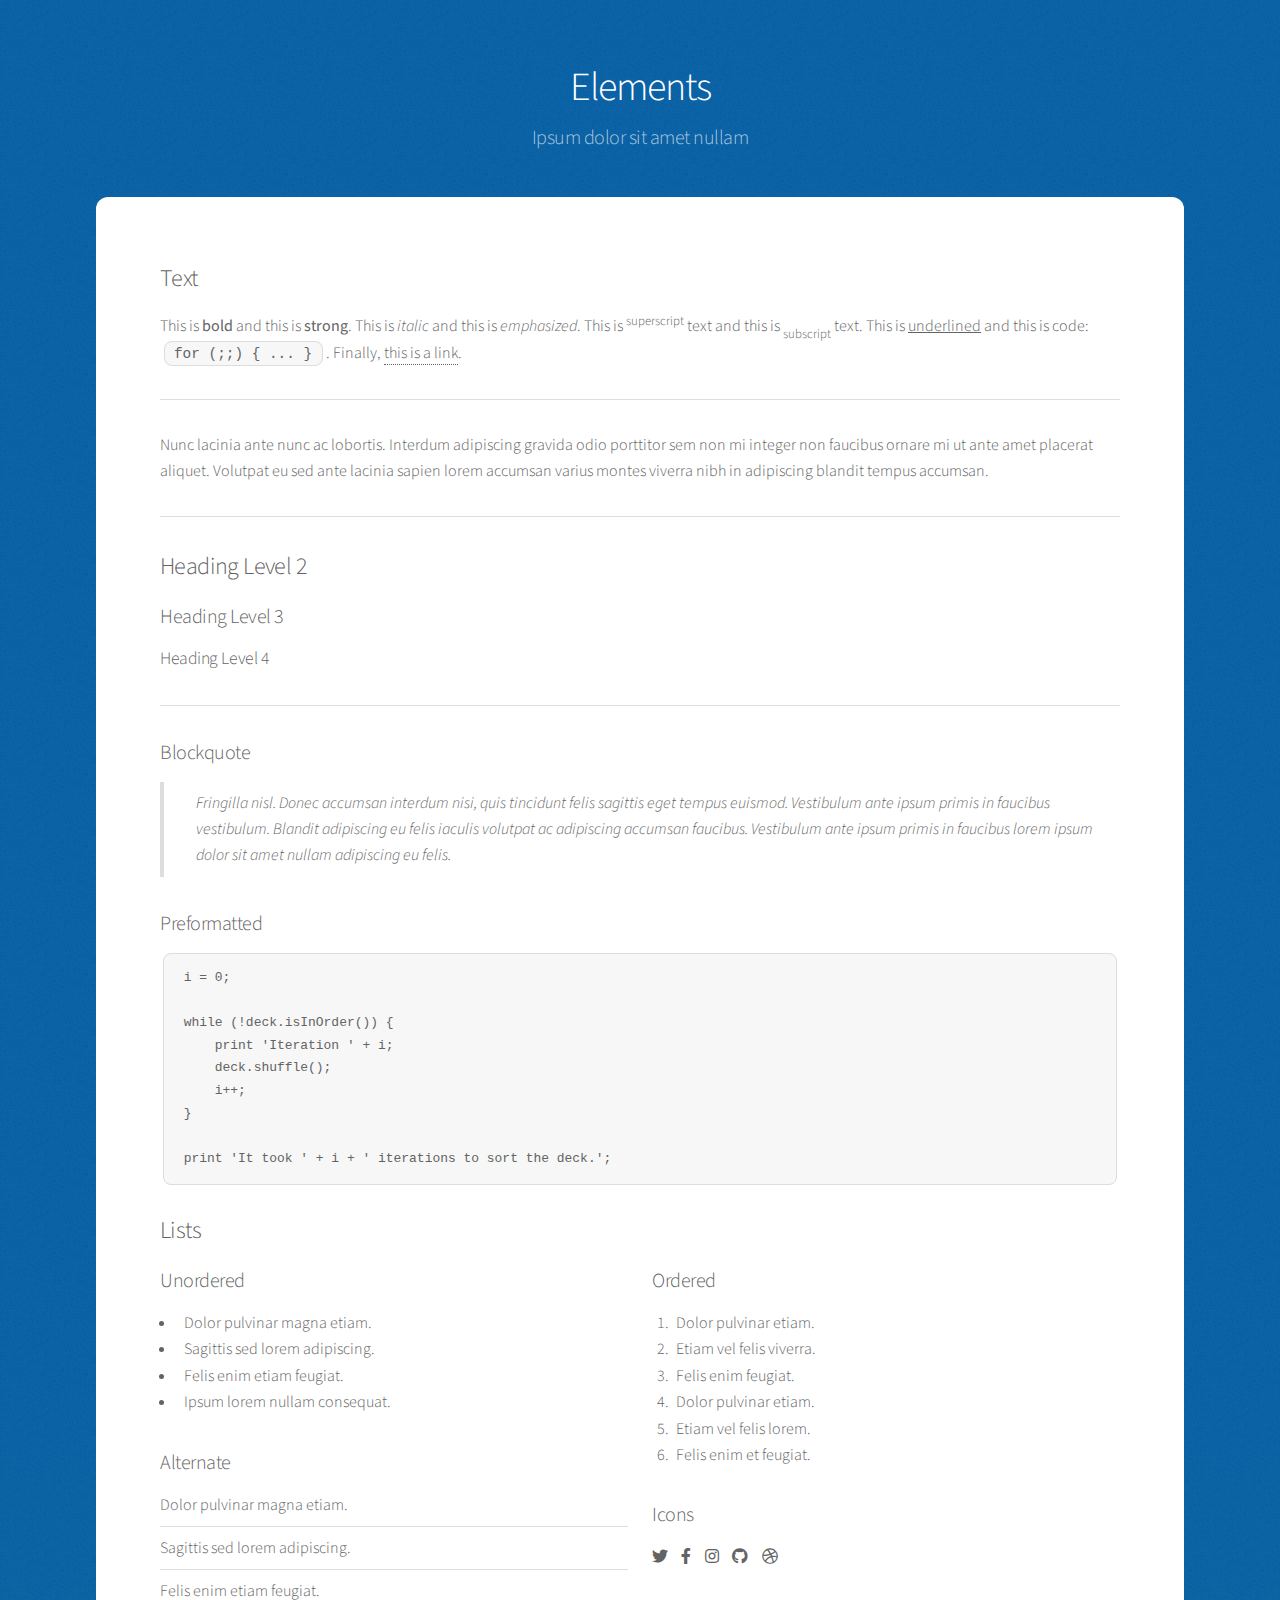
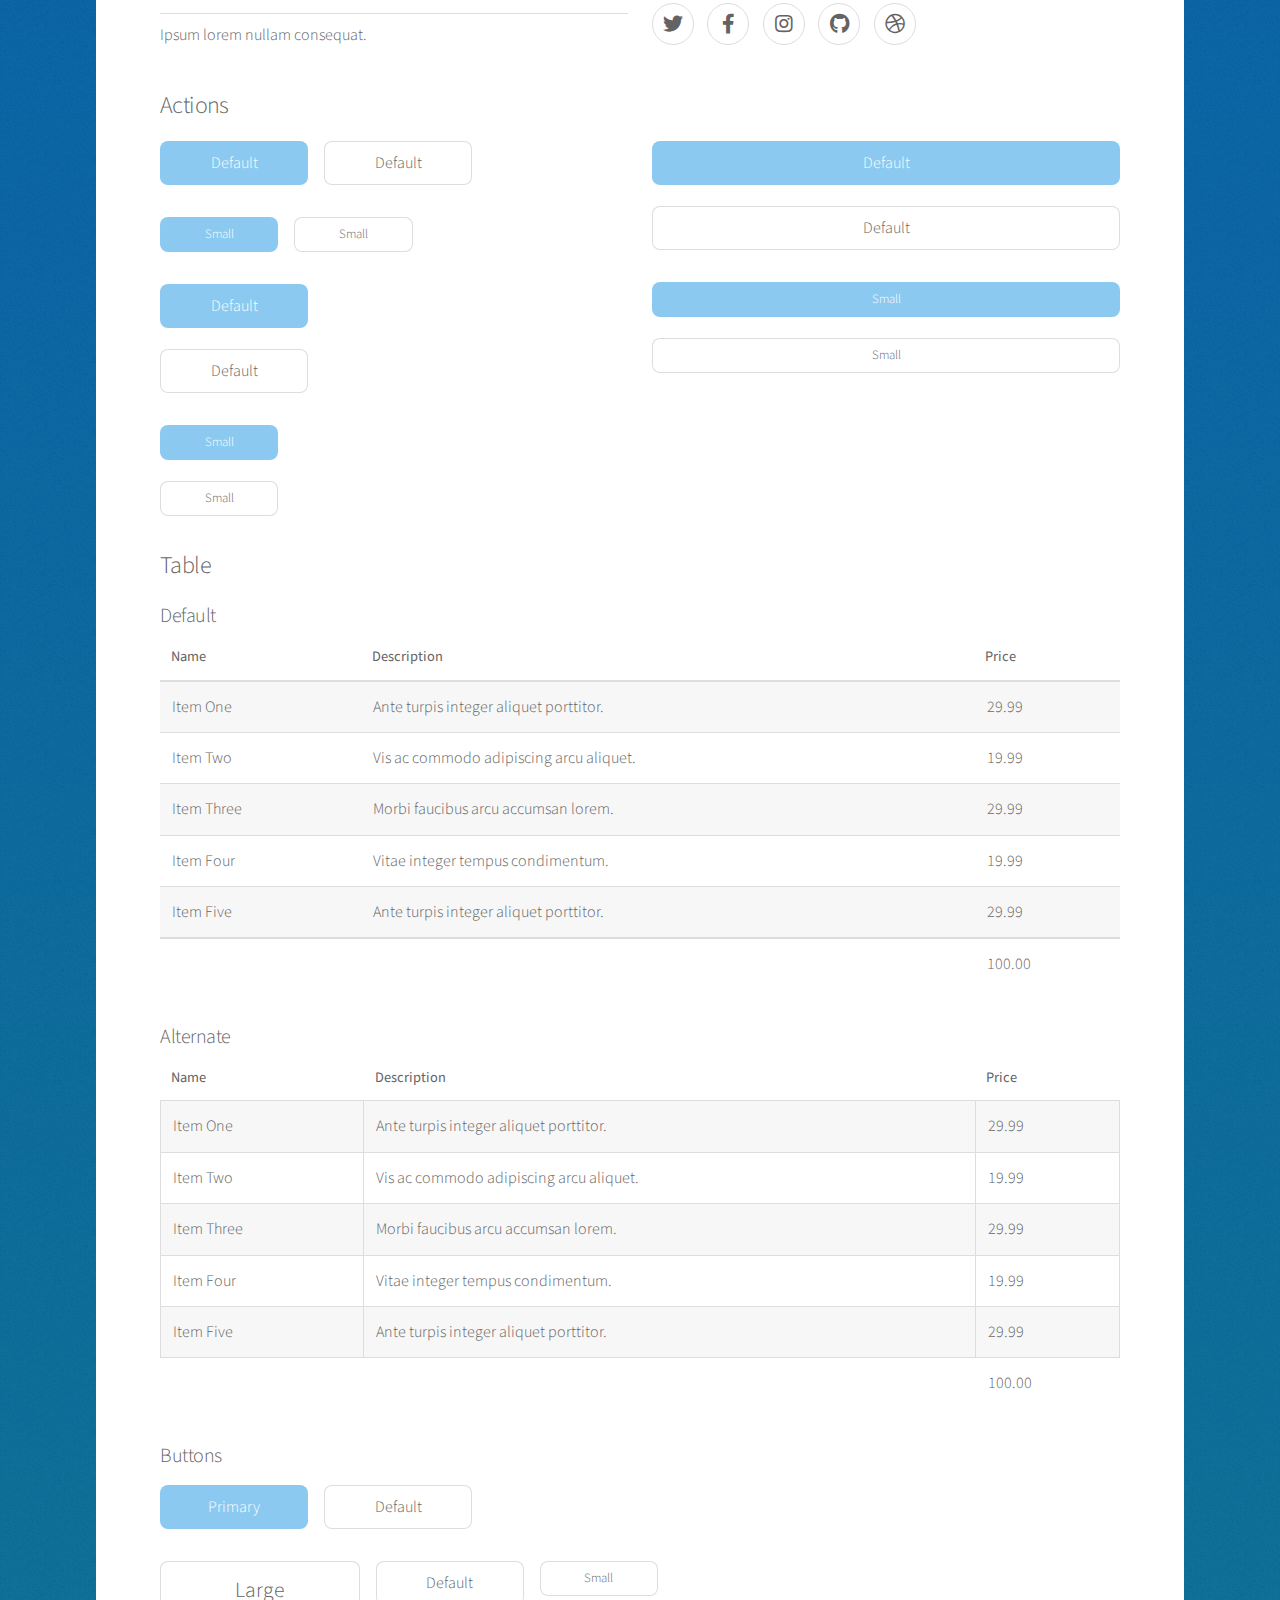
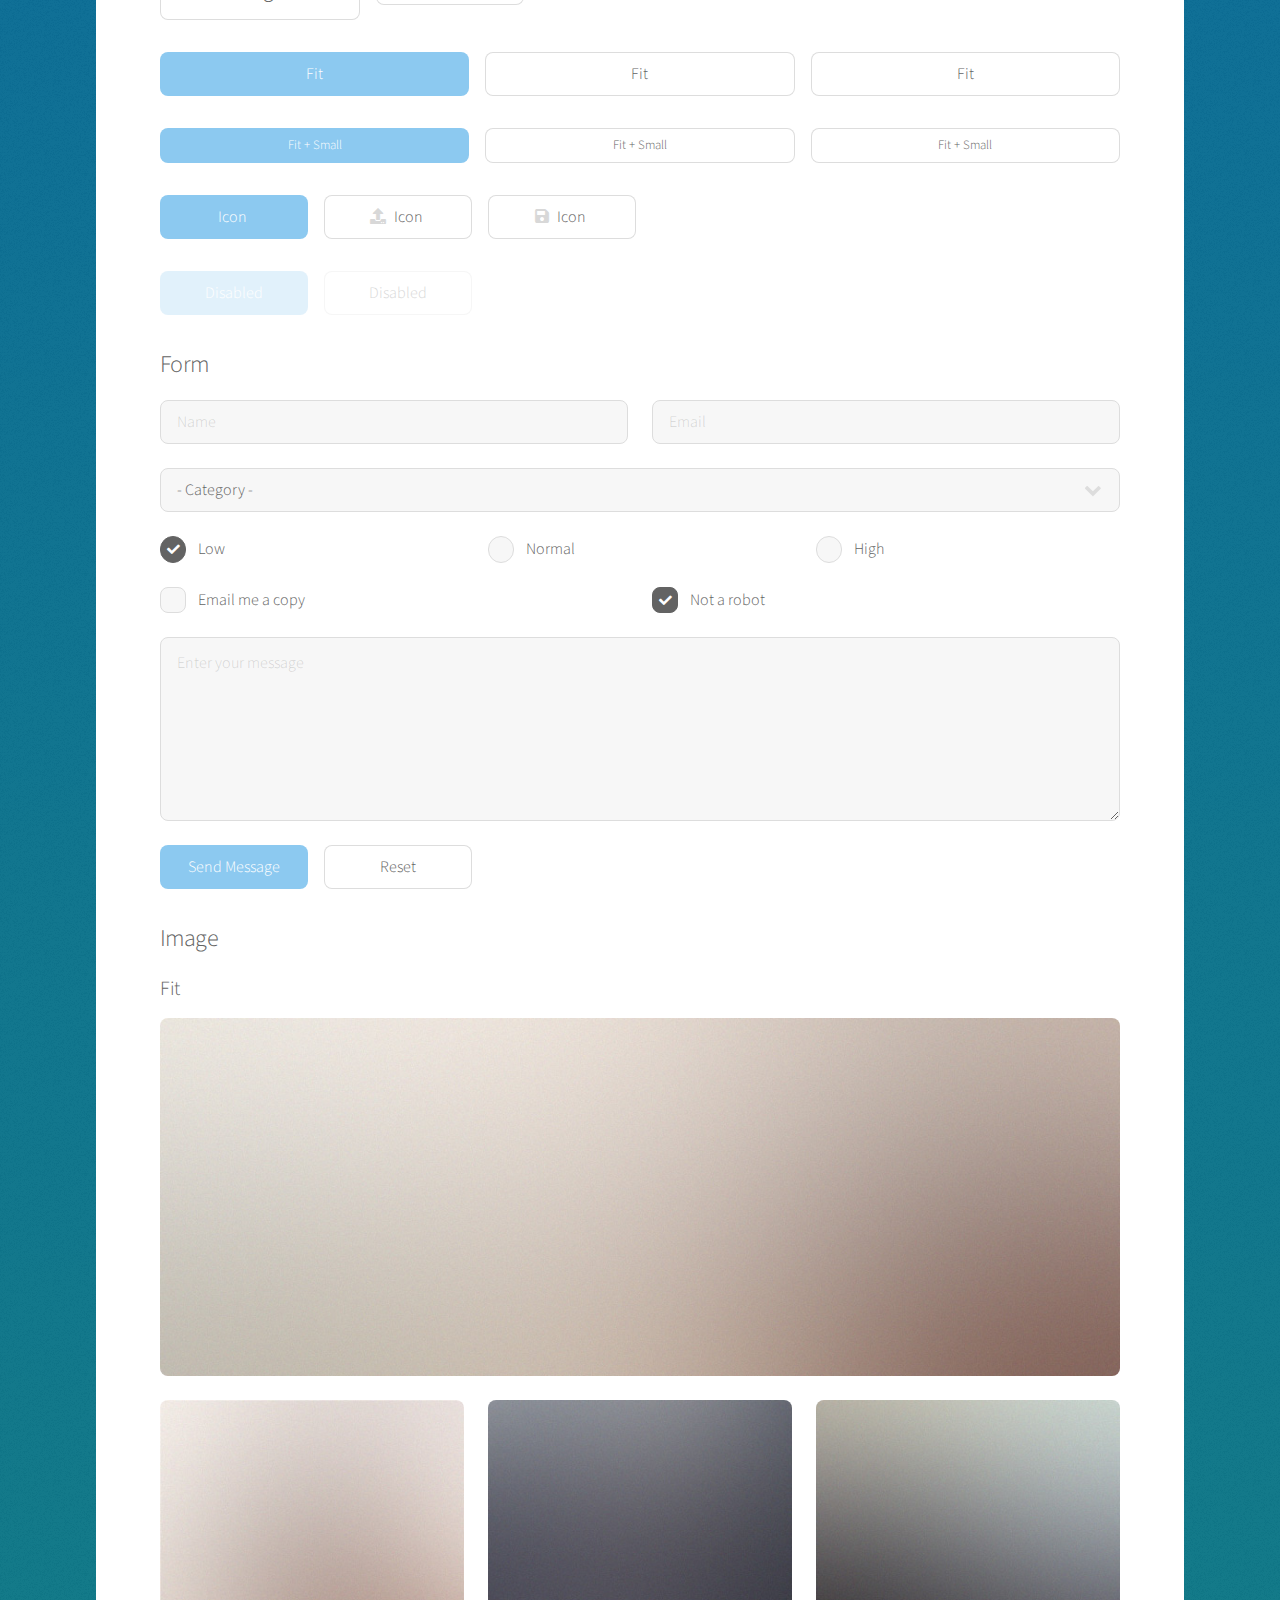
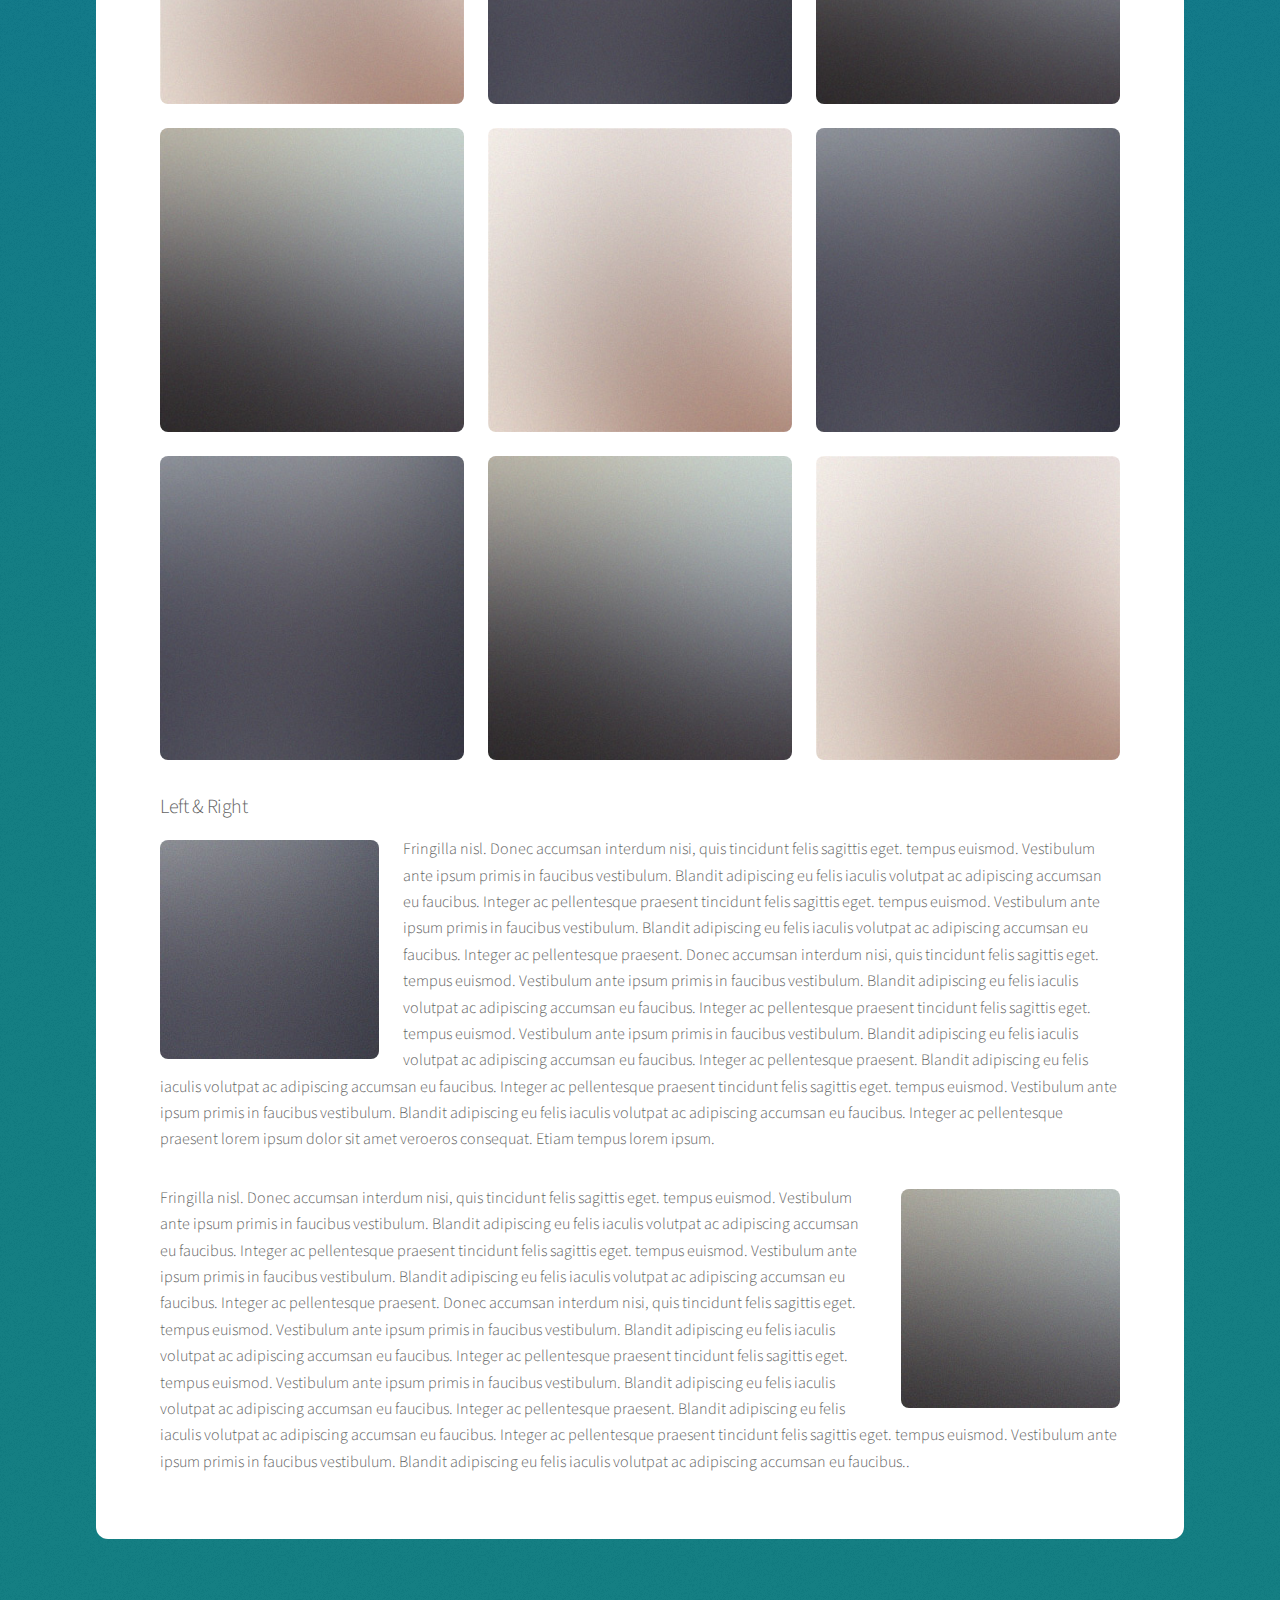
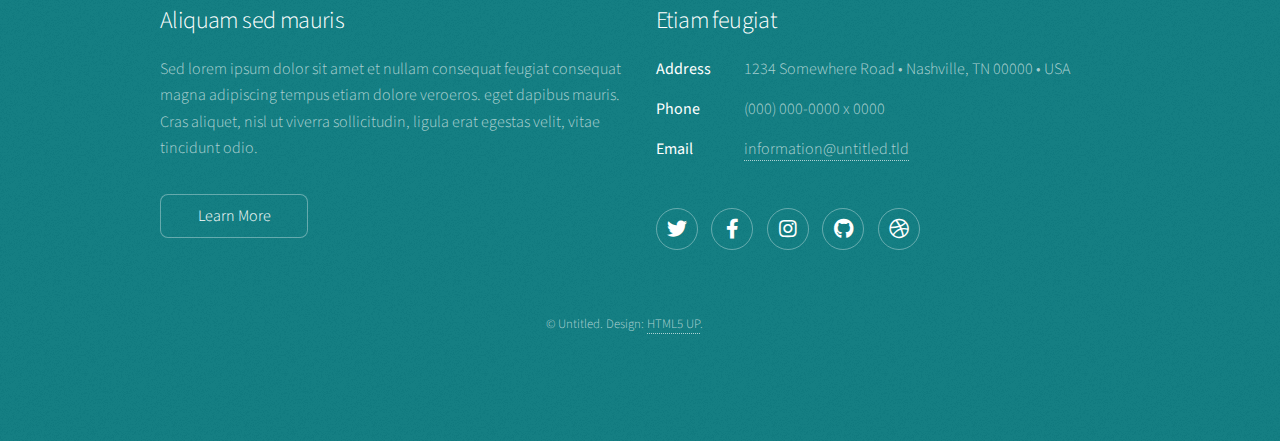
<file: elements.html>
<!DOCTYPE HTML>
<!--
	Stellar by HTML5 UP
	html5up.net | @ajlkn
	Free for personal and commercial use under the CCA 3.0 license (html5up.net/license)
-->
<html>
	<head>
		<title>Elements - Stellar by HTML5 UP</title>
		<meta charset="utf-8" />
		<meta name="viewport" content="width=device-width, initial-scale=1, user-scalable=no" />
		<link rel="stylesheet" href="assets/css/main.css" />
		<noscript><link rel="stylesheet" href="assets/css/noscript.css" /></noscript>
	</head>
	<body class="is-preload">

		<!-- Wrapper -->
			<div id="wrapper">

				<!-- Header -->
					<header id="header">
						<h1>Elements</h1>
						<p>Ipsum dolor sit amet nullam</p>
					</header>

				<!-- Main -->
					<div id="main">

						<!-- Content -->
							<section id="content" class="main">

								<!-- Text -->
									<section>
										<h2>Text</h2>
										<p>This is <b>bold</b> and this is <strong>strong</strong>. This is <i>italic</i> and this is <em>emphasized</em>.
										This is <sup>superscript</sup> text and this is <sub>subscript</sub> text.
										This is <u>underlined</u> and this is code: <code>for (;;) { ... }</code>. Finally, <a href="#">this is a link</a>.</p>
										<hr />
										<p>Nunc lacinia ante nunc ac lobortis. Interdum adipiscing gravida odio porttitor sem non mi integer non faucibus ornare mi ut ante amet placerat aliquet. Volutpat eu sed ante lacinia sapien lorem accumsan varius montes viverra nibh in adipiscing blandit tempus accumsan.</p>
										<hr />
										<h2>Heading Level 2</h2>
										<h3>Heading Level 3</h3>
										<h4>Heading Level 4</h4>
										<hr />
										<h3>Blockquote</h3>
										<blockquote>Fringilla nisl. Donec accumsan interdum nisi, quis tincidunt felis sagittis eget tempus euismod. Vestibulum ante ipsum primis in faucibus vestibulum. Blandit adipiscing eu felis iaculis volutpat ac adipiscing accumsan faucibus. Vestibulum ante ipsum primis in faucibus lorem ipsum dolor sit amet nullam adipiscing eu felis.</blockquote>
										<h3>Preformatted</h3>
										<pre><code>i = 0;

while (!deck.isInOrder()) {
    print 'Iteration ' + i;
    deck.shuffle();
    i++;
}

print 'It took ' + i + ' iterations to sort the deck.';</code></pre>
									</section>

								<!-- Lists -->
									<section>
										<h2>Lists</h2>
										<div class="row">
											<div class="col-6 col-12-medium">
												<h3>Unordered</h3>
												<ul>
													<li>Dolor pulvinar magna etiam.</li>
													<li>Sagittis sed lorem adipiscing.</li>
													<li>Felis enim etiam feugiat.</li>
													<li>Ipsum lorem nullam consequat.</li>
												</ul>
												<h3>Alternate</h3>
												<ul class="alt">
													<li>Dolor pulvinar magna etiam.</li>
													<li>Sagittis sed lorem adipiscing.</li>
													<li>Felis enim etiam feugiat.</li>
													<li>Ipsum lorem nullam consequat.</li>
												</ul>
											</div>
											<div class="col-6 col-12-medium">
												<h3>Ordered</h3>
												<ol>
													<li>Dolor pulvinar etiam.</li>
													<li>Etiam vel felis viverra.</li>
													<li>Felis enim feugiat.</li>
													<li>Dolor pulvinar etiam.</li>
													<li>Etiam vel felis lorem.</li>
													<li>Felis enim et feugiat.</li>
												</ol>
												<h3>Icons</h3>
												<ul class="icons">
													<li><a href="#" class="icon brands fa-twitter"><span class="label">Twitter</span></a></li>
													<li><a href="#" class="icon brands fa-facebook-f"><span class="label">Facebook</span></a></li>
													<li><a href="#" class="icon brands fa-instagram"><span class="label">Instagram</span></a></li>
													<li><a href="#" class="icon brands fa-github"><span class="label">GitHub</span></a></li>
													<li><a href="#" class="icon brands fa-dribbble"><span class="label">Dribbble</span></a></li>
												</ul>
												<ul class="icons">
													<li><a href="#" class="icon brands alt fa-twitter"><span class="label">Twitter</span></a></li>
													<li><a href="#" class="icon brands alt fa-facebook-f"><span class="label">Facebook</span></a></li>
													<li><a href="#" class="icon brands alt fa-instagram"><span class="label">Instagram</span></a></li>
													<li><a href="#" class="icon brands alt fa-github"><span class="label">GitHub</span></a></li>
													<li><a href="#" class="icon brands alt fa-dribbble"><span class="label">Dribbble</span></a></li>
												</ul>
											</div>
										</div>
										<h2>Actions</h2>
										<div class="row">
											<div class="col-6 col-12-medium">
												<ul class="actions">
													<li><a href="#" class="button primary">Default</a></li>
													<li><a href="#" class="button">Default</a></li>
												</ul>
												<ul class="actions small">
													<li><a href="#" class="button primary small">Small</a></li>
													<li><a href="#" class="button small">Small</a></li>
												</ul>
												<ul class="actions stacked">
													<li><a href="#" class="button primary">Default</a></li>
													<li><a href="#" class="button">Default</a></li>
												</ul>
												<ul class="actions stacked">
													<li><a href="#" class="button primary small">Small</a></li>
													<li><a href="#" class="button small">Small</a></li>
												</ul>
											</div>
											<div class="col-6 col-12-medium">
												<ul class="actions stacked">
													<li><a href="#" class="button primary fit">Default</a></li>
													<li><a href="#" class="button fit">Default</a></li>
												</ul>
												<ul class="actions stacked">
													<li><a href="#" class="button primary small fit">Small</a></li>
													<li><a href="#" class="button small fit">Small</a></li>
												</ul>
											</div>
										</div>
									</section>

								<!-- Table -->
									<section>
										<h2>Table</h2>
										<h3>Default</h3>
										<div class="table-wrapper">
											<table>
												<thead>
													<tr>
														<th>Name</th>
														<th>Description</th>
														<th>Price</th>
													</tr>
												</thead>
												<tbody>
													<tr>
														<td>Item One</td>
														<td>Ante turpis integer aliquet porttitor.</td>
														<td>29.99</td>
													</tr>
													<tr>
														<td>Item Two</td>
														<td>Vis ac commodo adipiscing arcu aliquet.</td>
														<td>19.99</td>
													</tr>
													<tr>
														<td>Item Three</td>
														<td> Morbi faucibus arcu accumsan lorem.</td>
														<td>29.99</td>
													</tr>
													<tr>
														<td>Item Four</td>
														<td>Vitae integer tempus condimentum.</td>
														<td>19.99</td>
													</tr>
													<tr>
														<td>Item Five</td>
														<td>Ante turpis integer aliquet porttitor.</td>
														<td>29.99</td>
													</tr>
												</tbody>
												<tfoot>
													<tr>
														<td colspan="2"></td>
														<td>100.00</td>
													</tr>
												</tfoot>
											</table>
										</div>

										<h3>Alternate</h3>
										<div class="table-wrapper">
											<table class="alt">
												<thead>
													<tr>
														<th>Name</th>
														<th>Description</th>
														<th>Price</th>
													</tr>
												</thead>
												<tbody>
													<tr>
														<td>Item One</td>
														<td>Ante turpis integer aliquet porttitor.</td>
														<td>29.99</td>
													</tr>
													<tr>
														<td>Item Two</td>
														<td>Vis ac commodo adipiscing arcu aliquet.</td>
														<td>19.99</td>
													</tr>
													<tr>
														<td>Item Three</td>
														<td> Morbi faucibus arcu accumsan lorem.</td>
														<td>29.99</td>
													</tr>
													<tr>
														<td>Item Four</td>
														<td>Vitae integer tempus condimentum.</td>
														<td>19.99</td>
													</tr>
													<tr>
														<td>Item Five</td>
														<td>Ante turpis integer aliquet porttitor.</td>
														<td>29.99</td>
													</tr>
												</tbody>
												<tfoot>
													<tr>
														<td colspan="2"></td>
														<td>100.00</td>
													</tr>
												</tfoot>
											</table>
										</div>
									</section>

								<!-- Buttons -->
									<section>
										<h3>Buttons</h3>
										<ul class="actions">
											<li><a href="#" class="button primary">Primary</a></li>
											<li><a href="#" class="button">Default</a></li>
										</ul>
										<ul class="actions">
											<li><a href="#" class="button large">Large</a></li>
											<li><a href="#" class="button">Default</a></li>
											<li><a href="#" class="button small">Small</a></li>
										</ul>
										<ul class="actions fit">
											<li><a href="#" class="button primary fit">Fit</a></li>
											<li><a href="#" class="button fit">Fit</a></li>
											<li><a href="#" class="button fit">Fit</a></li>
										</ul>
										<ul class="actions fit small">
											<li><a href="#" class="button primary fit small">Fit + Small</a></li>
											<li><a href="#" class="button fit small">Fit + Small</a></li>
											<li><a href="#" class="button fit small">Fit + Small</a></li>
										</ul>
										<ul class="actions">
											<li><a href="#" class="button primary icon solidfa-download">Icon</a></li>
											<li><a href="#" class="button icon solid fa-upload">Icon</a></li>
											<li><a href="#" class="button icon solid fa-save">Icon</a></li>
										</ul>
										<ul class="actions">
											<li><span class="button primary disabled">Disabled</span></li>
											<li><span class="button disabled">Disabled</span></li>
										</ul>
									</section>

								<!-- Form -->
									<section>
										<h2>Form</h2>
										<form method="post" action="#">
											<div class="row gtr-uniform">
												<div class="col-6 col-12-xsmall">
													<input type="text" name="demo-name" id="demo-name" value="" placeholder="Name" />
												</div>
												<div class="col-6 col-12-xsmall">
													<input type="email" name="demo-email" id="demo-email" value="" placeholder="Email" />
												</div>
												<div class="col-12">
													<select name="demo-category" id="demo-category">
														<option value="">- Category -</option>
														<option value="1">Manufacturing</option>
														<option value="1">Shipping</option>
														<option value="1">Administration</option>
														<option value="1">Human Resources</option>
													</select>
												</div>
												<div class="col-4 col-12-small">
													<input type="radio" id="demo-priority-low" name="demo-priority" checked>
													<label for="demo-priority-low">Low</label>
												</div>
												<div class="col-4 col-12-small">
													<input type="radio" id="demo-priority-normal" name="demo-priority">
													<label for="demo-priority-normal">Normal</label>
												</div>
												<div class="col-4 col-12-small">
													<input type="radio" id="demo-priority-high" name="demo-priority">
													<label for="demo-priority-high">High</label>
												</div>
												<div class="col-6 col-12-small">
													<input type="checkbox" id="demo-copy" name="demo-copy">
													<label for="demo-copy">Email me a copy</label>
												</div>
												<div class="col-6 col-12-small">
													<input type="checkbox" id="demo-human" name="demo-human" checked>
													<label for="demo-human">Not a robot</label>
												</div>
												<div class="col-12">
													<textarea name="demo-message" id="demo-message" placeholder="Enter your message" rows="6"></textarea>
												</div>
												<div class="col-12">
													<ul class="actions">
														<li><input type="submit" value="Send Message" class="primary" /></li>
														<li><input type="reset" value="Reset" /></li>
													</ul>
												</div>
											</div>
										</form>
									</section>

								<!-- Image -->
									<section>
										<h2>Image</h2>
										<h3>Fit</h3>
										<div class="box alt">
											<div class="row gtr-uniform">
												<div class="col-12"><span class="image fit"><img src="images/pic04.jpg" alt="" /></span></div>
												<div class="col-4"><span class="image fit"><img src="images/pic01.jpg" alt="" /></span></div>
												<div class="col-4"><span class="image fit"><img src="images/pic02.jpg" alt="" /></span></div>
												<div class="col-4"><span class="image fit"><img src="images/pic03.jpg" alt="" /></span></div>
												<div class="col-4"><span class="image fit"><img src="images/pic03.jpg" alt="" /></span></div>
												<div class="col-4"><span class="image fit"><img src="images/pic01.jpg" alt="" /></span></div>
												<div class="col-4"><span class="image fit"><img src="images/pic02.jpg" alt="" /></span></div>
												<div class="col-4"><span class="image fit"><img src="images/pic02.jpg" alt="" /></span></div>
												<div class="col-4"><span class="image fit"><img src="images/pic03.jpg" alt="" /></span></div>
												<div class="col-4"><span class="image fit"><img src="images/pic01.jpg" alt="" /></span></div>
											</div>
										</div>
										<h3>Left &amp; Right</h3>
										<p><span class="image left"><img src="images/pic05.jpg" alt="" /></span>Fringilla nisl. Donec accumsan interdum nisi, quis tincidunt felis sagittis eget. tempus euismod. Vestibulum ante ipsum primis in faucibus vestibulum. Blandit adipiscing eu felis iaculis volutpat ac adipiscing accumsan eu faucibus. Integer ac pellentesque praesent tincidunt felis sagittis eget. tempus euismod. Vestibulum ante ipsum primis in faucibus vestibulum. Blandit adipiscing eu felis iaculis volutpat ac adipiscing accumsan eu faucibus. Integer ac pellentesque praesent. Donec accumsan interdum nisi, quis tincidunt felis sagittis eget. tempus euismod. Vestibulum ante ipsum primis in faucibus vestibulum. Blandit adipiscing eu felis iaculis volutpat ac adipiscing accumsan eu faucibus. Integer ac pellentesque praesent tincidunt felis sagittis eget. tempus euismod. Vestibulum ante ipsum primis in faucibus vestibulum. Blandit adipiscing eu felis iaculis volutpat ac adipiscing accumsan eu faucibus. Integer ac pellentesque praesent. Blandit adipiscing eu felis iaculis volutpat ac adipiscing accumsan eu faucibus. Integer ac pellentesque praesent tincidunt felis sagittis eget. tempus euismod. Vestibulum ante ipsum primis in faucibus vestibulum. Blandit adipiscing eu felis iaculis volutpat ac adipiscing accumsan eu faucibus. Integer ac pellentesque praesent lorem ipsum dolor sit amet veroeros consequat. Etiam tempus lorem ipsum.</p>
										<p><span class="image right"><img src="images/pic06.jpg" alt="" /></span>Fringilla nisl. Donec accumsan interdum nisi, quis tincidunt felis sagittis eget. tempus euismod. Vestibulum ante ipsum primis in faucibus vestibulum. Blandit adipiscing eu felis iaculis volutpat ac adipiscing accumsan eu faucibus. Integer ac pellentesque praesent tincidunt felis sagittis eget. tempus euismod. Vestibulum ante ipsum primis in faucibus vestibulum. Blandit adipiscing eu felis iaculis volutpat ac adipiscing accumsan eu faucibus. Integer ac pellentesque praesent. Donec accumsan interdum nisi, quis tincidunt felis sagittis eget. tempus euismod. Vestibulum ante ipsum primis in faucibus vestibulum. Blandit adipiscing eu felis iaculis volutpat ac adipiscing accumsan eu faucibus. Integer ac pellentesque praesent tincidunt felis sagittis eget. tempus euismod. Vestibulum ante ipsum primis in faucibus vestibulum. Blandit adipiscing eu felis iaculis volutpat ac adipiscing accumsan eu faucibus. Integer ac pellentesque praesent. Blandit adipiscing eu felis iaculis volutpat ac adipiscing accumsan eu faucibus. Integer ac pellentesque praesent tincidunt felis sagittis eget. tempus euismod. Vestibulum ante ipsum primis in faucibus vestibulum. Blandit adipiscing eu felis iaculis volutpat ac adipiscing accumsan eu faucibus..</p>
									</section>

							</section>

					</div>

				<!-- Footer -->
					<footer id="footer">
						<section>
							<h2>Aliquam sed mauris</h2>
							<p>Sed lorem ipsum dolor sit amet et nullam consequat feugiat consequat magna adipiscing tempus etiam dolore veroeros. eget dapibus mauris. Cras aliquet, nisl ut viverra sollicitudin, ligula erat egestas velit, vitae tincidunt odio.</p>
							<ul class="actions">
								<li><a href="#" class="button">Learn More</a></li>
							</ul>
						</section>
						<section>
							<h2>Etiam feugiat</h2>
							<dl class="alt">
								<dt>Address</dt>
								<dd>1234 Somewhere Road &bull; Nashville, TN 00000 &bull; USA</dd>
								<dt>Phone</dt>
								<dd>(000) 000-0000 x 0000</dd>
								<dt>Email</dt>
								<dd><a href="#">information@untitled.tld</a></dd>
							</dl>
							<ul class="icons">
								<li><a href="#" class="icon brands fa-twitter alt"><span class="label">Twitter</span></a></li>
								<li><a href="#" class="icon brands fa-facebook-f alt"><span class="label">Facebook</span></a></li>
								<li><a href="#" class="icon brands fa-instagram alt"><span class="label">Instagram</span></a></li>
								<li><a href="#" class="icon brands fa-github alt"><span class="label">GitHub</span></a></li>
								<li><a href="#" class="icon brands fa-dribbble alt"><span class="label">Dribbble</span></a></li>
							</ul>
						</section>
						<p class="copyright">&copy; Untitled. Design: <a href="https://html5up.net">HTML5 UP</a>.</p>
					</footer>

			</div>

		<!-- Scripts -->
			<script src="assets/js/jquery.min.js"></script>
			<script src="assets/js/jquery.scrollex.min.js"></script>
			<script src="assets/js/jquery.scrolly.min.js"></script>
			<script src="assets/js/browser.min.js"></script>
			<script src="assets/js/breakpoints.min.js"></script>
			<script src="assets/js/util.js"></script>
			<script src="assets/js/main.js"></script>

	</body>
</html>
</file>
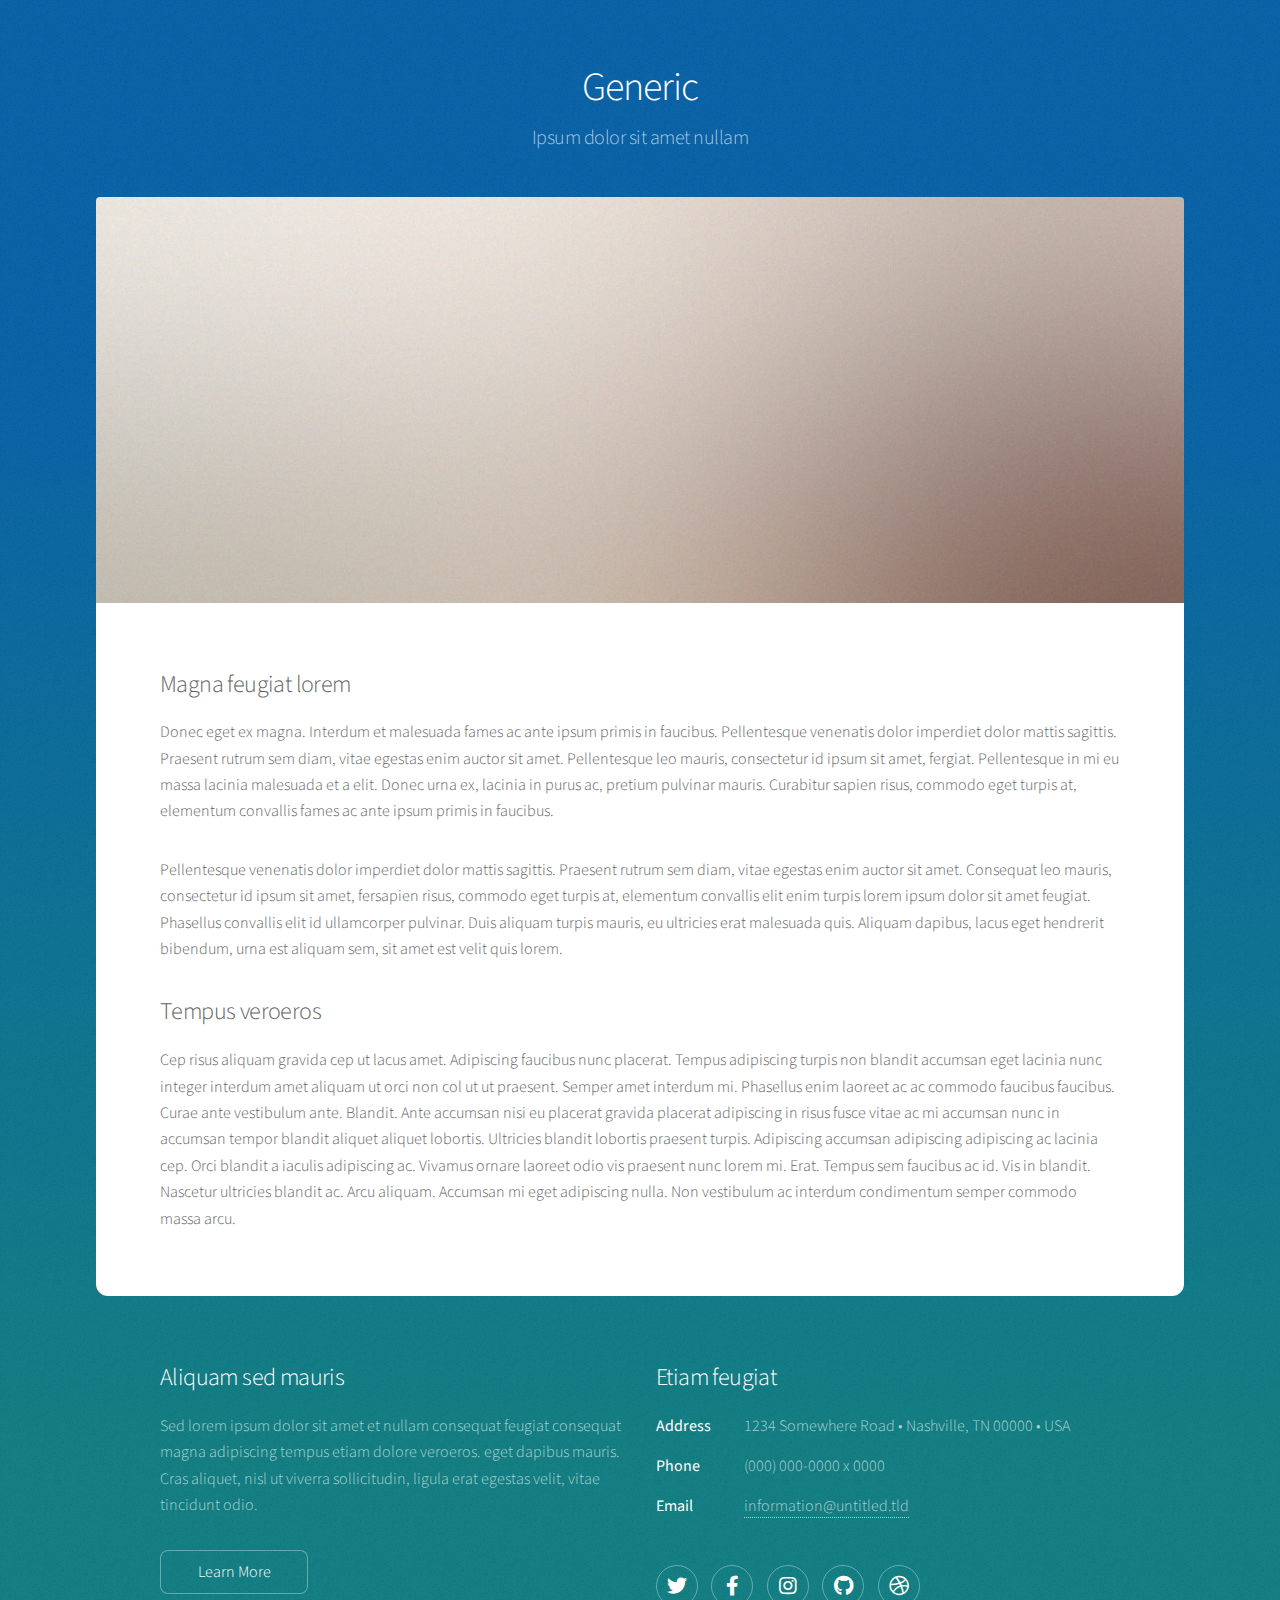
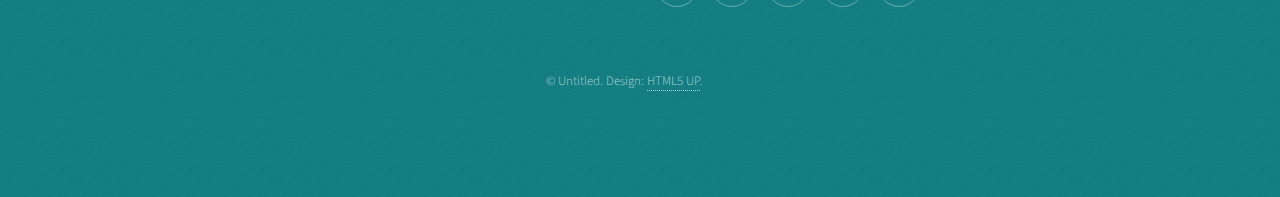
<file: generic.html>
<!DOCTYPE HTML>
<!--
	Stellar by HTML5 UP
	html5up.net | @ajlkn
	Free for personal and commercial use under the CCA 3.0 license (html5up.net/license)
-->
<html>
	<head>
		<title>Generic - Stellar by HTML5 UP</title>
		<meta charset="utf-8" />
		<meta name="viewport" content="width=device-width, initial-scale=1, user-scalable=no" />
		<link rel="stylesheet" href="assets/css/main.css" />
		<noscript><link rel="stylesheet" href="assets/css/noscript.css" /></noscript>
	</head>
	<body class="is-preload">

		<!-- Wrapper -->
			<div id="wrapper">

				<!-- Header -->
					<header id="header">
						<h1>Generic</h1>
						<p>Ipsum dolor sit amet nullam</p>
					</header>

				<!-- Main -->
					<div id="main">

						<!-- Content -->
							<section id="content" class="main">
								<span class="image main"><img src="images/pic04.jpg" alt="" /></span>
								<h2>Magna feugiat lorem</h2>
								<p>Donec eget ex magna. Interdum et malesuada fames ac ante ipsum primis in faucibus. Pellentesque venenatis dolor imperdiet dolor mattis sagittis. Praesent rutrum sem diam, vitae egestas enim auctor sit amet. Pellentesque leo mauris, consectetur id ipsum sit amet, fergiat. Pellentesque in mi eu massa lacinia malesuada et a elit. Donec urna ex, lacinia in purus ac, pretium pulvinar mauris. Curabitur sapien risus, commodo eget turpis at, elementum convallis fames ac ante ipsum primis in faucibus.</p>
								<p>Pellentesque venenatis dolor imperdiet dolor mattis sagittis. Praesent rutrum sem diam, vitae egestas enim auctor sit amet. Consequat leo mauris, consectetur id ipsum sit amet, fersapien risus, commodo eget turpis at, elementum convallis elit enim turpis lorem ipsum dolor sit amet feugiat. Phasellus convallis elit id ullamcorper pulvinar. Duis aliquam turpis mauris, eu ultricies erat malesuada quis. Aliquam dapibus, lacus eget hendrerit bibendum, urna est aliquam sem, sit amet est velit quis lorem.</p>
								<h2>Tempus veroeros</h2>
								<p>Cep risus aliquam gravida cep ut lacus amet. Adipiscing faucibus nunc placerat. Tempus adipiscing turpis non blandit accumsan eget lacinia nunc integer interdum amet aliquam ut orci non col ut ut praesent. Semper amet interdum mi. Phasellus enim laoreet ac ac commodo faucibus faucibus. Curae ante vestibulum ante. Blandit. Ante accumsan nisi eu placerat gravida placerat adipiscing in risus fusce vitae ac mi accumsan nunc in accumsan tempor blandit aliquet aliquet lobortis. Ultricies blandit lobortis praesent turpis. Adipiscing accumsan adipiscing adipiscing ac lacinia cep. Orci blandit a iaculis adipiscing ac. Vivamus ornare laoreet odio vis praesent nunc lorem mi. Erat. Tempus sem faucibus ac id. Vis in blandit. Nascetur ultricies blandit ac. Arcu aliquam. Accumsan mi eget adipiscing nulla. Non vestibulum ac interdum condimentum semper commodo massa arcu.</p>
							</section>

					</div>

				<!-- Footer -->
					<footer id="footer">
						<section>
							<h2>Aliquam sed mauris</h2>
							<p>Sed lorem ipsum dolor sit amet et nullam consequat feugiat consequat magna adipiscing tempus etiam dolore veroeros. eget dapibus mauris. Cras aliquet, nisl ut viverra sollicitudin, ligula erat egestas velit, vitae tincidunt odio.</p>
							<ul class="actions">
								<li><a href="#" class="button">Learn More</a></li>
							</ul>
						</section>
						<section>
							<h2>Etiam feugiat</h2>
							<dl class="alt">
								<dt>Address</dt>
								<dd>1234 Somewhere Road &bull; Nashville, TN 00000 &bull; USA</dd>
								<dt>Phone</dt>
								<dd>(000) 000-0000 x 0000</dd>
								<dt>Email</dt>
								<dd><a href="#">information@untitled.tld</a></dd>
							</dl>
							<ul class="icons">
								<li><a href="#" class="icon brands fa-twitter alt"><span class="label">Twitter</span></a></li>
								<li><a href="#" class="icon brands fa-facebook-f alt"><span class="label">Facebook</span></a></li>
								<li><a href="#" class="icon brands fa-instagram alt"><span class="label">Instagram</span></a></li>
								<li><a href="#" class="icon brands fa-github alt"><span class="label">GitHub</span></a></li>
								<li><a href="#" class="icon brands fa-dribbble alt"><span class="label">Dribbble</span></a></li>
							</ul>
						</section>
						<p class="copyright">&copy; Untitled. Design: <a href="https://html5up.net">HTML5 UP</a>.</p>
					</footer>

			</div>

		<!-- Scripts -->
			<script src="assets/js/jquery.min.js"></script>
			<script src="assets/js/jquery.scrollex.min.js"></script>
			<script src="assets/js/jquery.scrolly.min.js"></script>
			<script src="assets/js/browser.min.js"></script>
			<script src="assets/js/breakpoints.min.js"></script>
			<script src="assets/js/util.js"></script>
			<script src="assets/js/main.js"></script>

	</body>
</html>
</file>
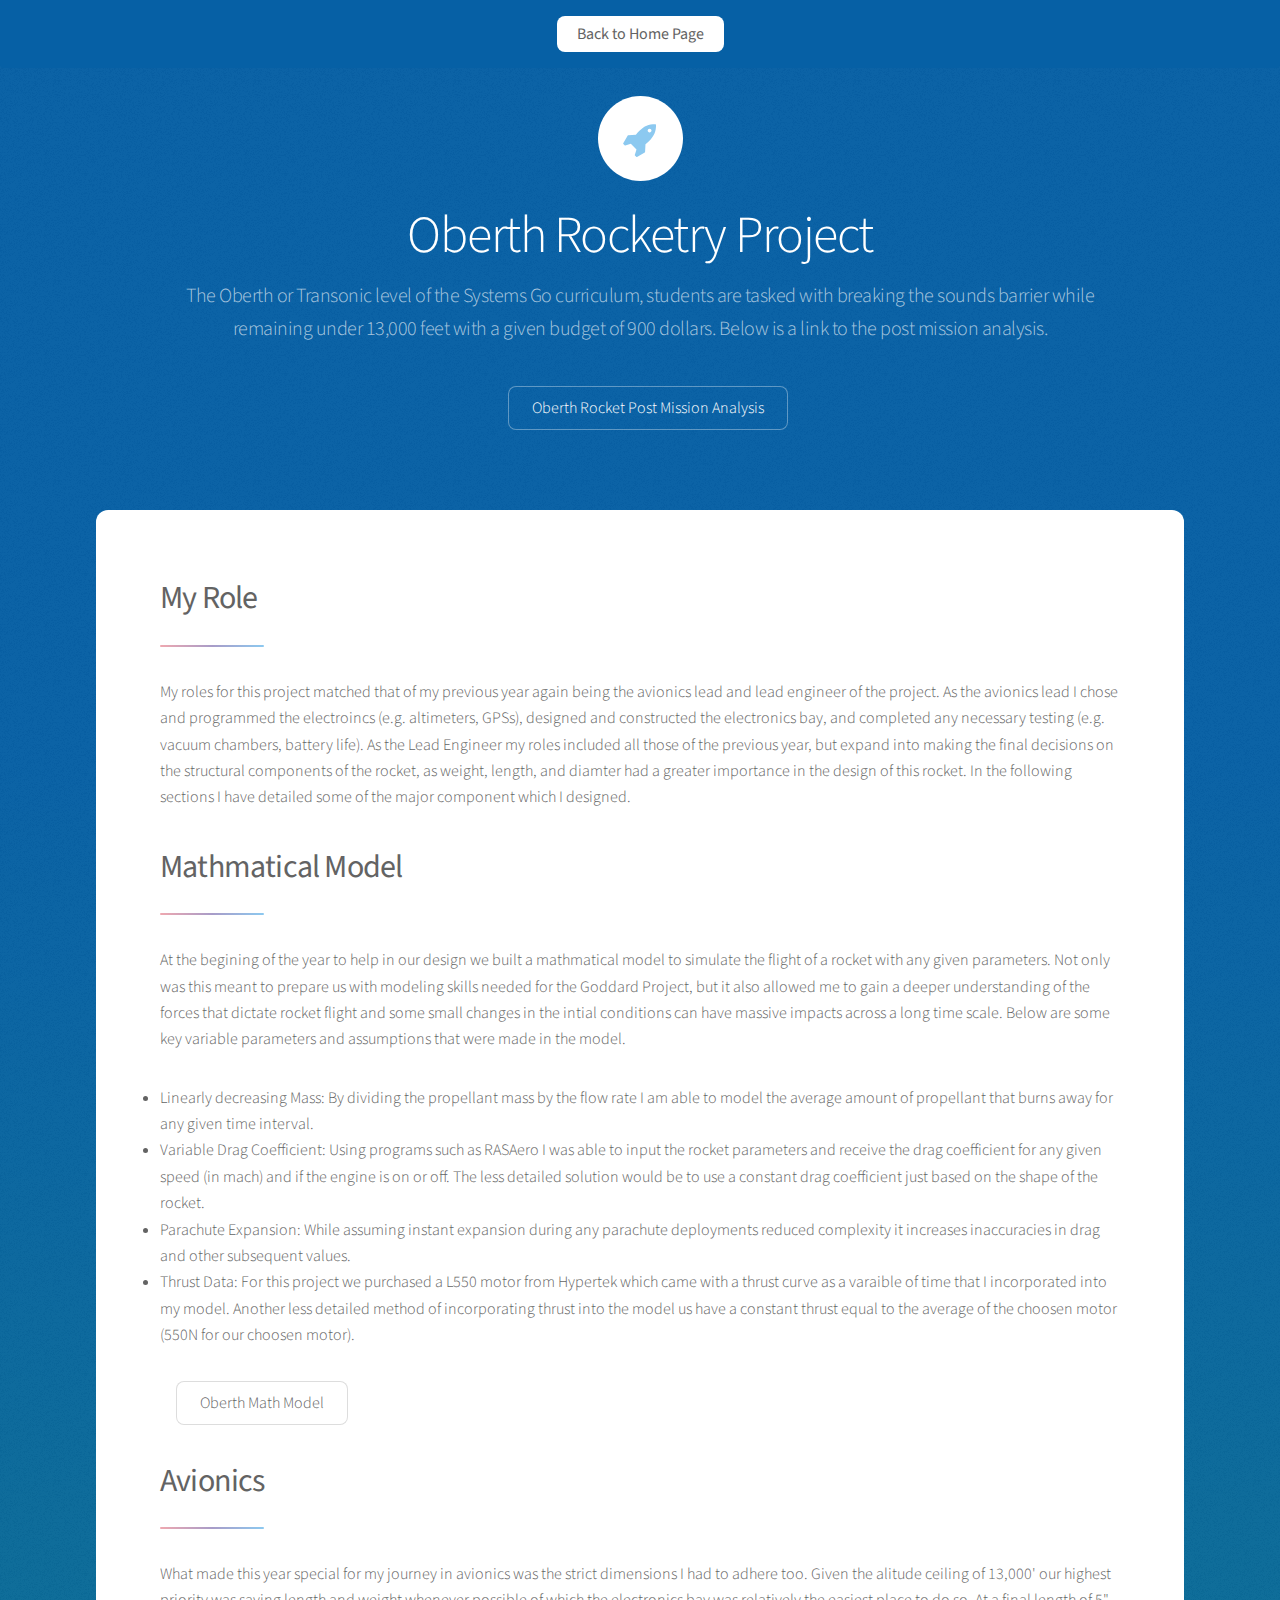
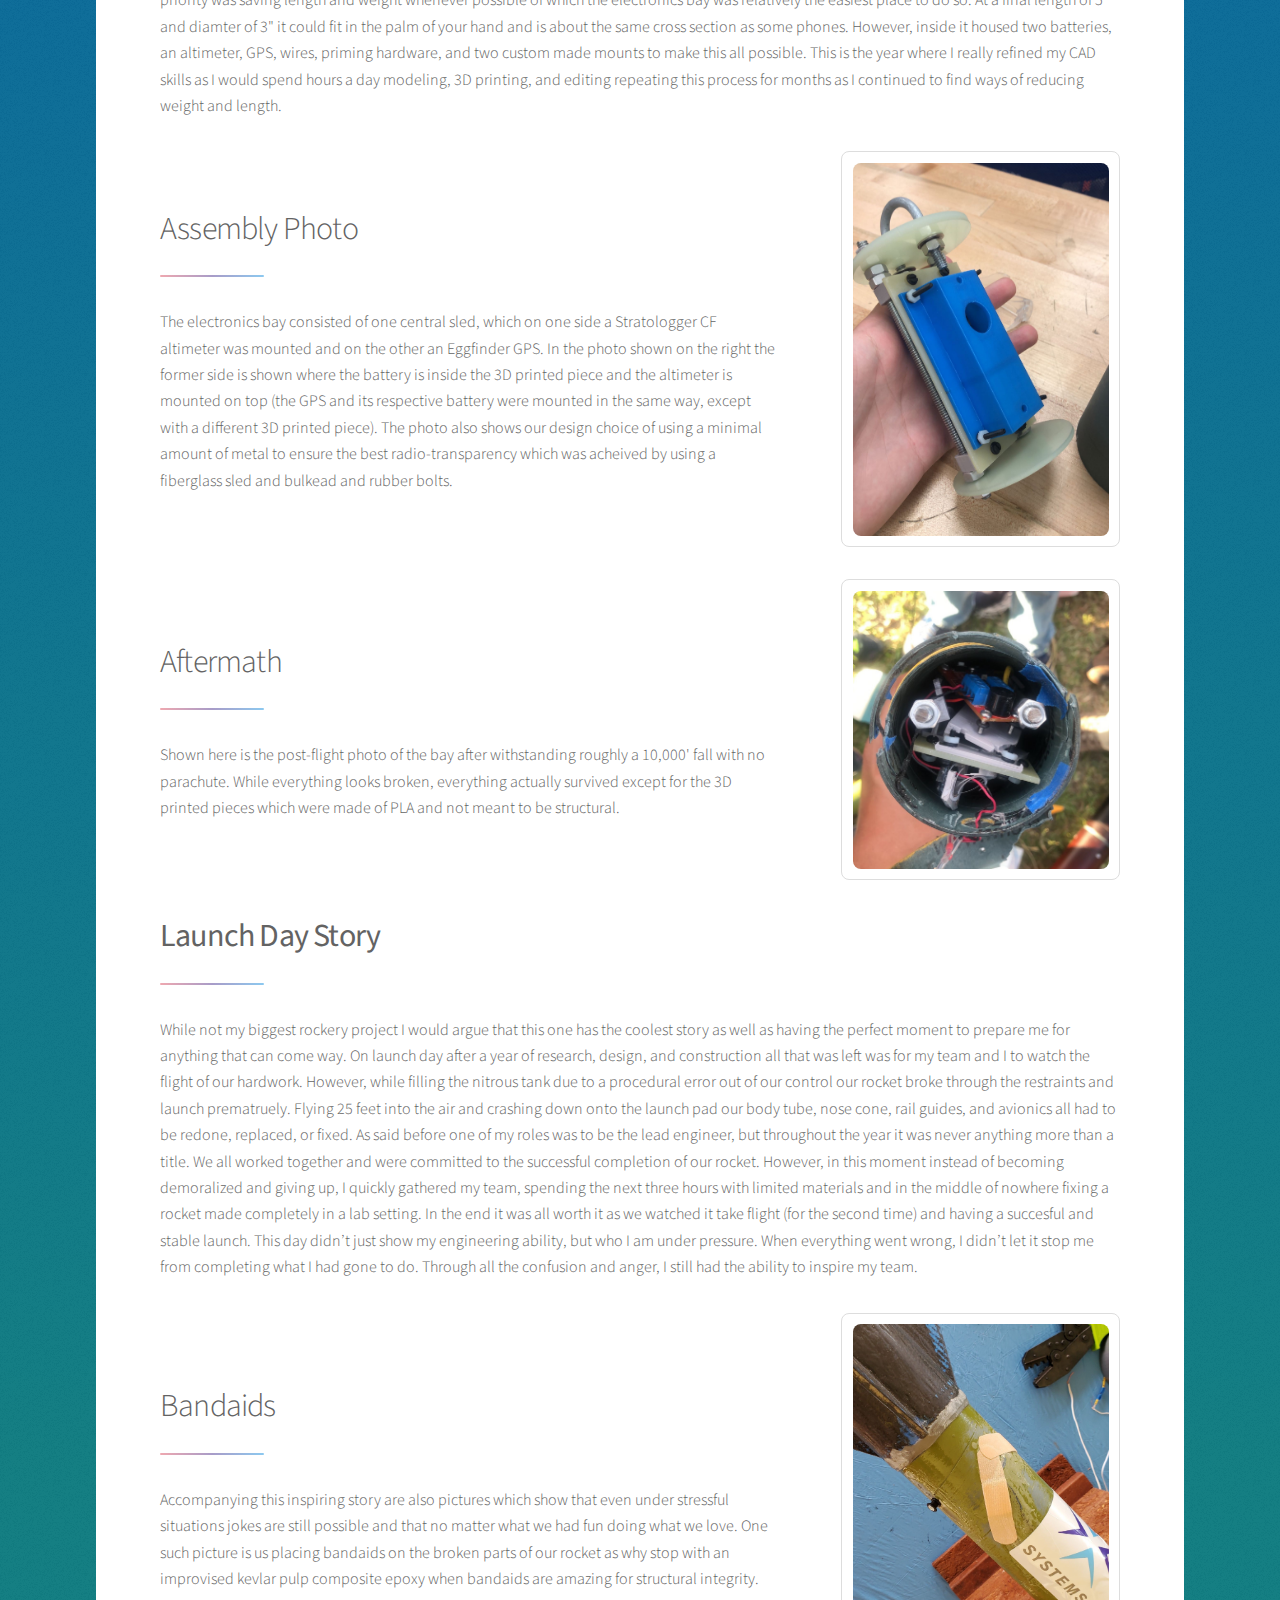
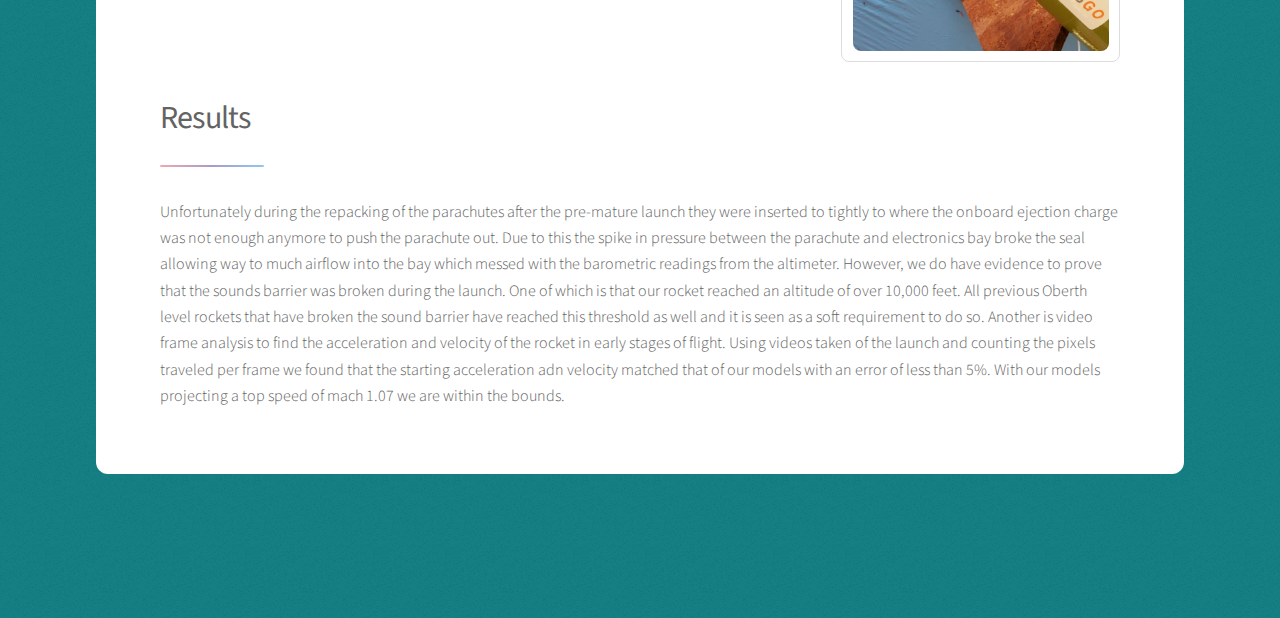
<file: Oberth.html>
<!DOCTYPE HTML>
<html>
	<head>
		<title>Karim Elyoussef Portfolio Website</title>
		<meta charset="utf-8" />
		<meta name="viewport" content="width=device-width, initial-scale=1, user-scalable=no" />
		<link rel="stylesheet" href="assets/css/main.css" />
		<noscript><link rel="stylesheet" href="assets/css/noscript.css" /></noscript>
	</head>
	<body class="is-preload">

		<!-- Nav (top fixed navigation bar) -->
			<nav id="nav">
				<ul>
					<li><a href="index.html" class=active><b>Back to Home Page</b></a></li>
				</ul>
			</nav>

        <!-- Wrapper (this gives a border to everything) -->
            <div id="wrapper">
                    
                <!-- Header -->
		    	    <header id="header" class="alt">
                        <span class="logo"><img src="images/logo.svg" alt="" /></span>
                        <h1>Oberth Rocketry Project</h1>
					    <p>
                            The Oberth or Transonic level of the Systems Go curriculum, students are tasked with breaking the sounds barrier while 
                            remaining under 13,000 feet with a given budget of 900 dollars. Below is a link to the post mission analysis. 
					    </p>
                        <ul class="major">
                            <a href="https://github.com/Kelyoussef/Oberth-Rocket-PMA/blob/main/Transonic%20PMA%20(1).pdf" 
                                class="button">Oberth Rocket Post Mission Analysis</a>
                        </ul>
				    </header>

                <!-- Main -->
					<div id="main">

						<!-- Oberth -->
							<section id="Oberth" class="main">
								<div class="spotlight">
									<div class="content">
										<header class="major">
											<h2><b>My Role</b></h2>
										</header>
										<p>
											My roles for this project matched that of my previous year again being the avionics lead and 
											lead engineer of the project. As the avionics lead I chose and programmed the electroincs 
											(e.g. altimeters, GPSs), designed and constructed the electronics bay, and completed any 
											necessary testing (e.g. vacuum chambers, battery life). As the Lead Engineer my roles included
											all those of the previous year, but expand into making the final decisions on the structural
											components of the rocket, as weight, length, and diamter had a greater importance in the 
											design of this rocket. In the following sections I have detailed some of the major component which I designed. 
										</p>
									</div>
								</div>

								<div class="spotlight">
									<div class="content">
										<header class="major">
											<h2><b>Mathmatical Model</b></h2>
										</header>
										<p>
											At the begining of the year to help in our design we built a mathmatical model to simulate
											the flight of a rocket with any given parameters. Not only was this meant to prepare us with 
											modeling skills needed for the Goddard Project, but it also allowed me to gain a deeper understanding 
											of the forces that dictate rocket flight and some small changes in the intial conditions can have massive 
											impacts across a long time scale. Below are some key variable parameters and assumptions that were made in the model.
										</p>
										<p>
											<li>
												Linearly decreasing Mass: By dividing the propellant mass by the flow rate I am able to model
												the average amount of propellant that burns away for any given time interval.
											</li>
											<li>
												Variable Drag Coefficient: Using programs such as RASAero I was able to input the rocket parameters
												and receive the drag coefficient for any given speed (in mach) and if the engine is on or off. The less
												detailed solution would be to use a constant drag coefficient just based on the shape of the rocket. 
											</li>
											<li>
												Parachute Expansion: While assuming instant expansion during any parachute deployments reduced complexity 
												it increases inaccuracies in drag and other subsequent values. 
											</li>
											<li>
												Thrust Data: For this project we purchased a L550 motor from Hypertek which came with a thrust curve as a
												varaible of time that I incorporated into my model. Another less detailed method of incorporating thrust into
												the model us have a constant thrust equal to the average of the choosen motor (550N for our choosen motor).
											</li>
										</p>			
										<ul class="major">
											<a href="https://github.com/Kelyoussef/Oberth-Rocket-Math-Model/blob/main/Transonic%20Math%20Model%20(1).xlsx" 
												class="button">Oberth Math Model</a>
										</ul>
									</div>
								</div>

								<div class="spotlight">
									<div class="content">
										<header class="major">
											<h2><b>Avionics</b></h2>
										</header>
										<p>
											What made this year special for my journey in avionics was the strict dimensions I had to adhere too. Given the alitude 
											ceiling of 13,000' our highest priority was saving length and weight whenever possible of which the electronics bay was 
											relatively the easiest place to do so. At a final length of 5" and diamter of 3" it could fit in the palm of your hand and 
											is about the same cross section as some phones. However, inside it housed two batteries, an altimeter, GPS, wires,  
											priming hardware, and two custom made mounts to make this all possible. This is the year where I really refined my CAD skills 
											as I would spend hours a day modeling, 3D printing, and editing repeating this process for months as I continued to find ways of 
											reducing weight and length. 
										</p>
									</div>
								</div>
								<div class="spotlight">
									<div class="content">
										<header class="major">
											<h2>Assembly Photo</h2>
										</header>
										<p>
											The electronics bay consisted of one central sled, which on one side a Stratologger CF altimeter was mounted and on the other an Eggfinder GPS. 
											In the photo shown on the right the former side is shown where the battery is inside the 3D printed piece and the altimeter 
											is mounted on top (the GPS and its respective battery were mounted in the same way, except with a different 3D printed piece). 
											The photo also shows our design choice of using a minimal amount of metal to ensure the best radio-transparency which was acheived 
											by using a fiberglass sled and bulkead and rubber bolts. 
										</p>
									</div>
									<span class="imagesquare"><img src="images/Transonic_Ebay.JPG" alt="" /></span>
								</div>
								<div class="spotlight">
									<div class="content">
										<header class="major">
											<h2>Aftermath</h2>
										</header>
										<p>
											Shown here is the post-flight photo of the bay after withstanding roughly a 10,000' fall with no parachute. While everything looks broken, 
											everything actually survived except for the 3D printed pieces which were made of PLA and not meant to be structural.
										</p>
									</div>
									<span class="imagesquare"><img src="images/Transonic_Ebay_Post_Flight.JPG" alt="" /></span>
								</div>

								<div class="spotlight">
									<div class="content">
										<header class="major">
											<h2><b>Launch Day Story</b></h2>
										</header>
										<p>
											While not my biggest rockery project I would argue that this one has the coolest story as well as having the perfect moment to 
											prepare me for anything that can come way. On launch day after a year of research, design, and construction all that was left was 
											for my team and I to watch the flight of our hardwork. However, while filling the nitrous tank due to a procedural error out of 
											our control our rocket broke through the restraints and launch prematruely. Flying 25 feet into the air and crashing down onto the 
											launch pad our body tube, nose cone, rail guides, and avionics all had to be redone, replaced, or fixed. As said before one of my 
											roles was to be the lead engineer, but throughout the year it was never anything more than a title. We all worked together and 
											were committed to the successful completion of our rocket. However, in this moment instead of becoming demoralized and giving up, 
											I quickly gathered my team, spending the next three hours with limited materials and in the middle of nowhere fixing a rocket made 
											completely in a lab setting. In the end it was all worth it as we watched it take flight (for the second time) and having a succesful 
											and stable launch. This day didn’t just show my engineering ability, but who I am under pressure. When everything went wrong, 
											I didn’t let it stop me from completing what I had gone to do. Through all the confusion and anger, I still had the ability to inspire my team. 
										</p>
									</div>
								</div>
								<div class="spotlight">
									<div class="content">
										<header class="major">
											<h2>Bandaids</h2>
										</header>
										<p>
											Accompanying this inspiring story are also pictures which show that even under stressful situations jokes are still possible and that no 
											matter what we had fun doing what we love. One such picture is us placing bandaids on the broken parts of our rocket as why stop with an 
											improvised kevlar pulp composite epoxy when bandaids are amazing for structural integrity.
										</p>
									</div>
									<span class="imagesquare"><img src="images/Bandaids.JPG" alt="" /></span>
								</div>

								<div class="spotlight">
									<div class="content">
										<header class="major">
											<h2><b>Results</b></h2>
										</header>
										<p>
											Unfortunately during the repacking of the parachutes after the pre-mature launch they were inserted to tightly to where the onboard ejection 
											charge was not enough anymore to push the parachute out. Due to this the spike in pressure between the parachute and electronics bay broke the 
											seal allowing way to much airflow into the bay which messed with the barometric readings from the altimeter. However, we do have evidence to 
											prove that the sounds barrier was broken during the launch. One of which is that our rocket reached an altitude of over 10,000 feet. All previous 
											Oberth level rockets that have broken the sound barrier have reached this threshold as well and it is seen as a soft requirement to do so. Another is 
											video frame analysis to find the acceleration and velocity of the rocket in early stages of flight. Using videos taken of the launch and counting the 
											pixels traveled per frame we found that the starting acceleration adn velocity matched that of our models with an error of less than 5%. With our models 
											projecting a top speed of mach 1.07 we are within the bounds.
										</p>
									</div>
								</div>

							</section>

                    </div>

				<!-- Footer -->
				<footer id="footer"></footer>

            </div>

            <!-- Scripts -->
                <script src="assets/js/jquery.min.js"></script>
                <script src="assets/js/jquery.scrollex.min.js"></script>
                <script src="assets/js/jquery.scrolly.min.js"></script>
                <script src="assets/js/browser.min.js"></script>
                <script src="assets/js/breakpoints.min.js"></script>
                <script src="assets/js/util.js"></script>
                <script src="assets/js/main.js"></script>

    </body>
</html>
</file>
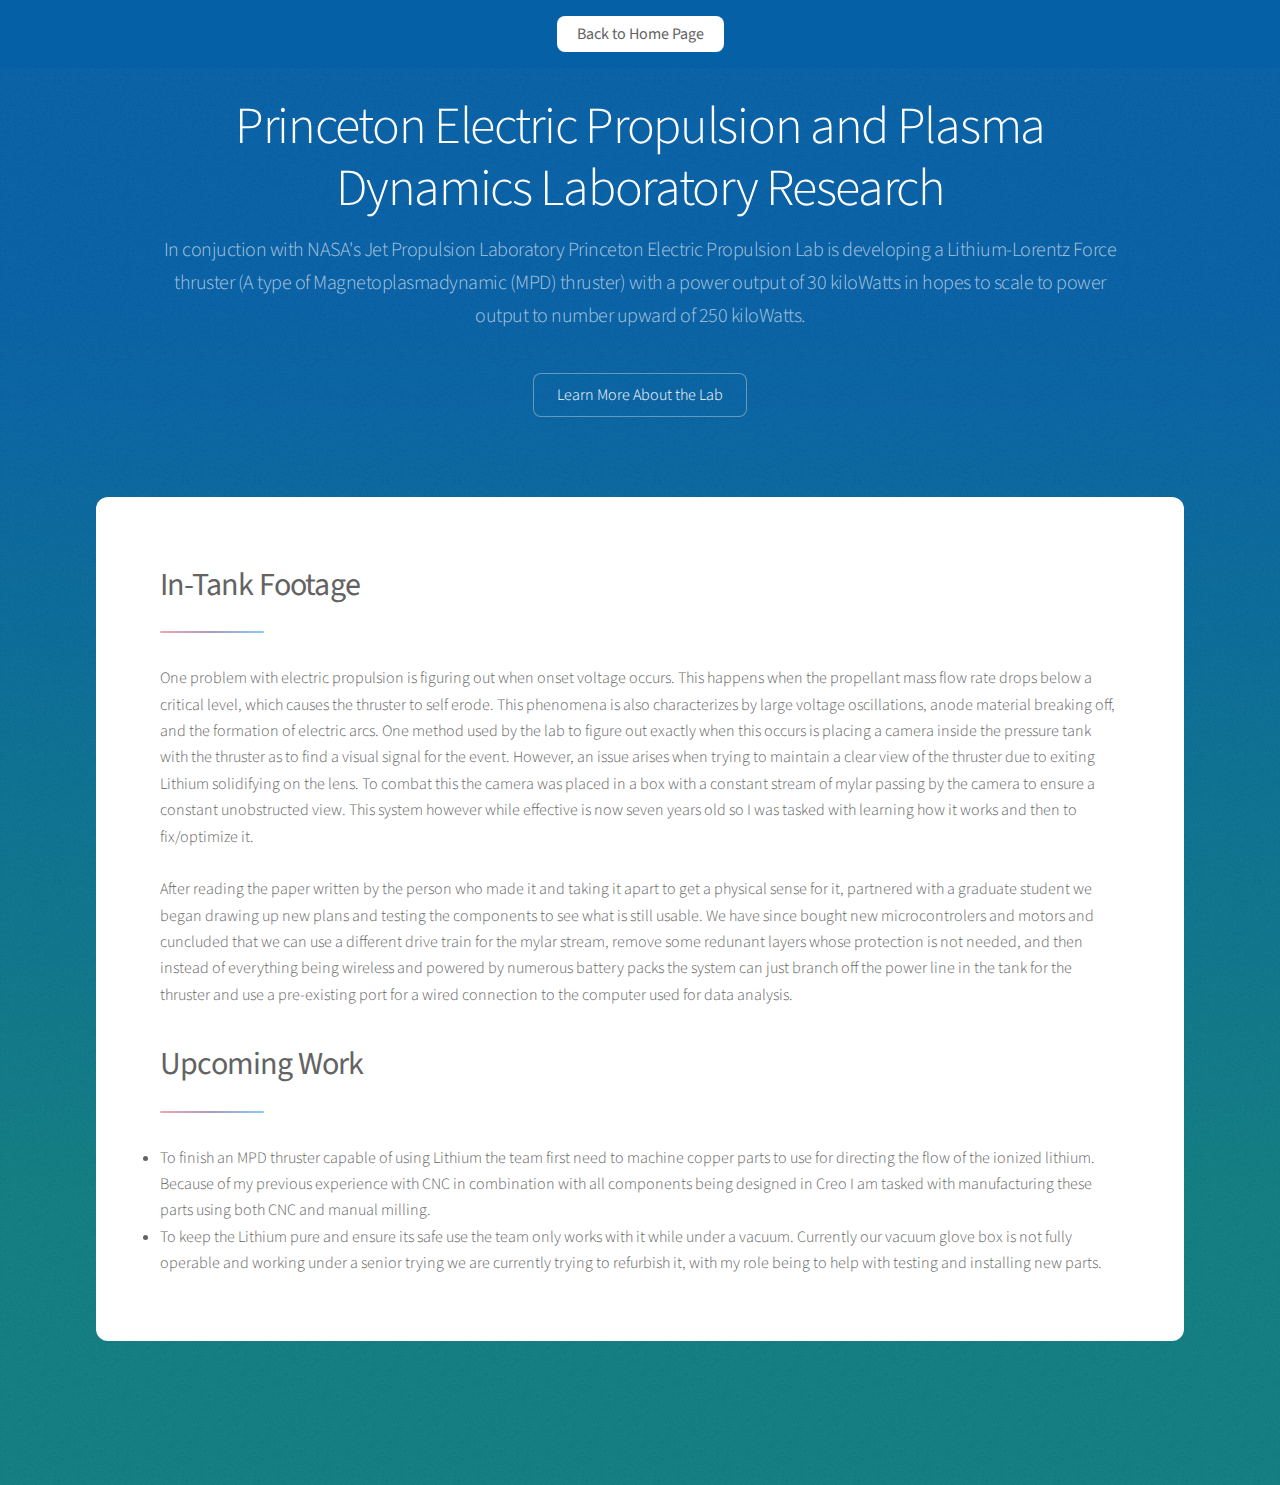
<file: PEPL.html>
<!DOCTYPE HTML>
<html>
	<head>
		<title>Karim Elyoussef Portfolio Website</title>
		<meta charset="utf-8" />
		<meta name="viewport" content="width=device-width, initial-scale=1, user-scalable=no" />
		<link rel="stylesheet" href="assets/css/main.css" />
		<noscript><link rel="stylesheet" href="assets/css/noscript.css" /></noscript>
	</head>
	<body class="is-preload">

		<!-- Nav (top fixed navigation bar) -->
			<nav id="nav">
				<ul>
					<li><a href="index.html" class=active><b>Back to Home Page</b></a></li>
				</ul>
			</nav>

		<!-- Wrapper (this gives a border to everything) -->
			<div id="wrapper">

				<!-- Header -->
					<header id="header" class="alt">
						<h1>Princeton Electric Propulsion and Plasma Dynamics Laboratory Research</h1>
						<p>
							In conjuction with NASA's Jet Propulsion Laboratory Princeton Electric Propulsion Lab 
							is developing a Lithium-Lorentz Force thruster (A type of Magnetoplasmadynamic (MPD) thruster)
							with a power output of 30 kiloWatts in hopes to scale to power output to number upward of 250
							kiloWatts. 	 
						</p>
						<ul class="actions special">
							<li><a href="https://alfven.princeton.edu/" class="button">Learn More About the Lab</a></li>
						</ul>
					</header>

				<!-- Main -->
					<div id="main">

						<!-- PEPL -->
							<section id="PEPL" class="main">

								<div>
									<div class="spotlight">
										<div class="content">
											<header class="major">
												<h2><b>In-Tank Footage</b></h2>
											</header>
											<p>
												One problem with electric propulsion is figuring out when onset voltage occurs. This happens
												when the propellant mass flow rate drops below a critical level, which causes the thruster to 
												self erode. This phenomena is also characterizes by large voltage oscillations, anode material 
												breaking off, and the formation of electric arcs. One method used by the lab to figure out 
												exactly when this occurs is placing a camera inside the pressure tank with the thruster as to 
												find a visual signal for the event. However, an issue arises when trying to maintain a clear 
												view of the thruster due to exiting Lithium solidifying on the lens. To combat this the camera 
												was placed in a box with a constant stream of mylar passing by the camera to ensure a constant 
												unobstructed view. This system however while effective is now seven years old so I was tasked with 
												learning how it works and then to fix/optimize it. 
												<br></br>
												After reading the paper written by the person who made it and taking it apart to get a physical sense for it, 
												partnered with a graduate student we began drawing up new plans and testing the components to see what is still usable. 
												We have since bought new microcontrolers and motors and cuncluded that we can use a different drive train for the mylar 
												stream, remove some redunant layers whose protection is not needed, and then instead of everything being wireless and powered 
												by numerous battery packs the system can just branch off the power line in the tank for the thruster and use a pre-existing port 
												for a wired connection to the computer used for data analysis.
											</p>
										</div>
								</div>

								<div class="spotlight">
									<div class="content">
										<header class="major">
											<h2><b>Upcoming Work</b></h2>
										</header>
										<p>
											<li>
												To finish an MPD thruster capable of using Lithium the team first need to machine copper parts to use for directing the flow 
												of the ionized lithium. Because of my previous experience with CNC in combination with all components being designed in Creo 
												I am tasked with manufacturing these parts using both CNC and manual milling.
											</li>
											<li>
												To keep the Lithium pure and ensure its safe use the team only works with it while under a vacuum. Currently our vacuum 
												glove box is not fully operable and working under a senior trying we are currently trying to refurbish it, with my role 
												being to help with testing and installing new parts. 
											</li>
										</p>
									</div>
								</div>

							</section>
			        </div>

				<!-- Footer -->
				<footer id="footer"></footer>
				
            </div>

		<!-- Scripts -->
			<script src="assets/js/jquery.min.js"></script>
			<script src="assets/js/jquery.scrollex.min.js"></script>
			<script src="assets/js/jquery.scrolly.min.js"></script>
			<script src="assets/js/browser.min.js"></script>
			<script src="assets/js/breakpoints.min.js"></script>
			<script src="assets/js/util.js"></script>
			<script src="assets/js/main.js"></script>

	</body>
</html>
</file>
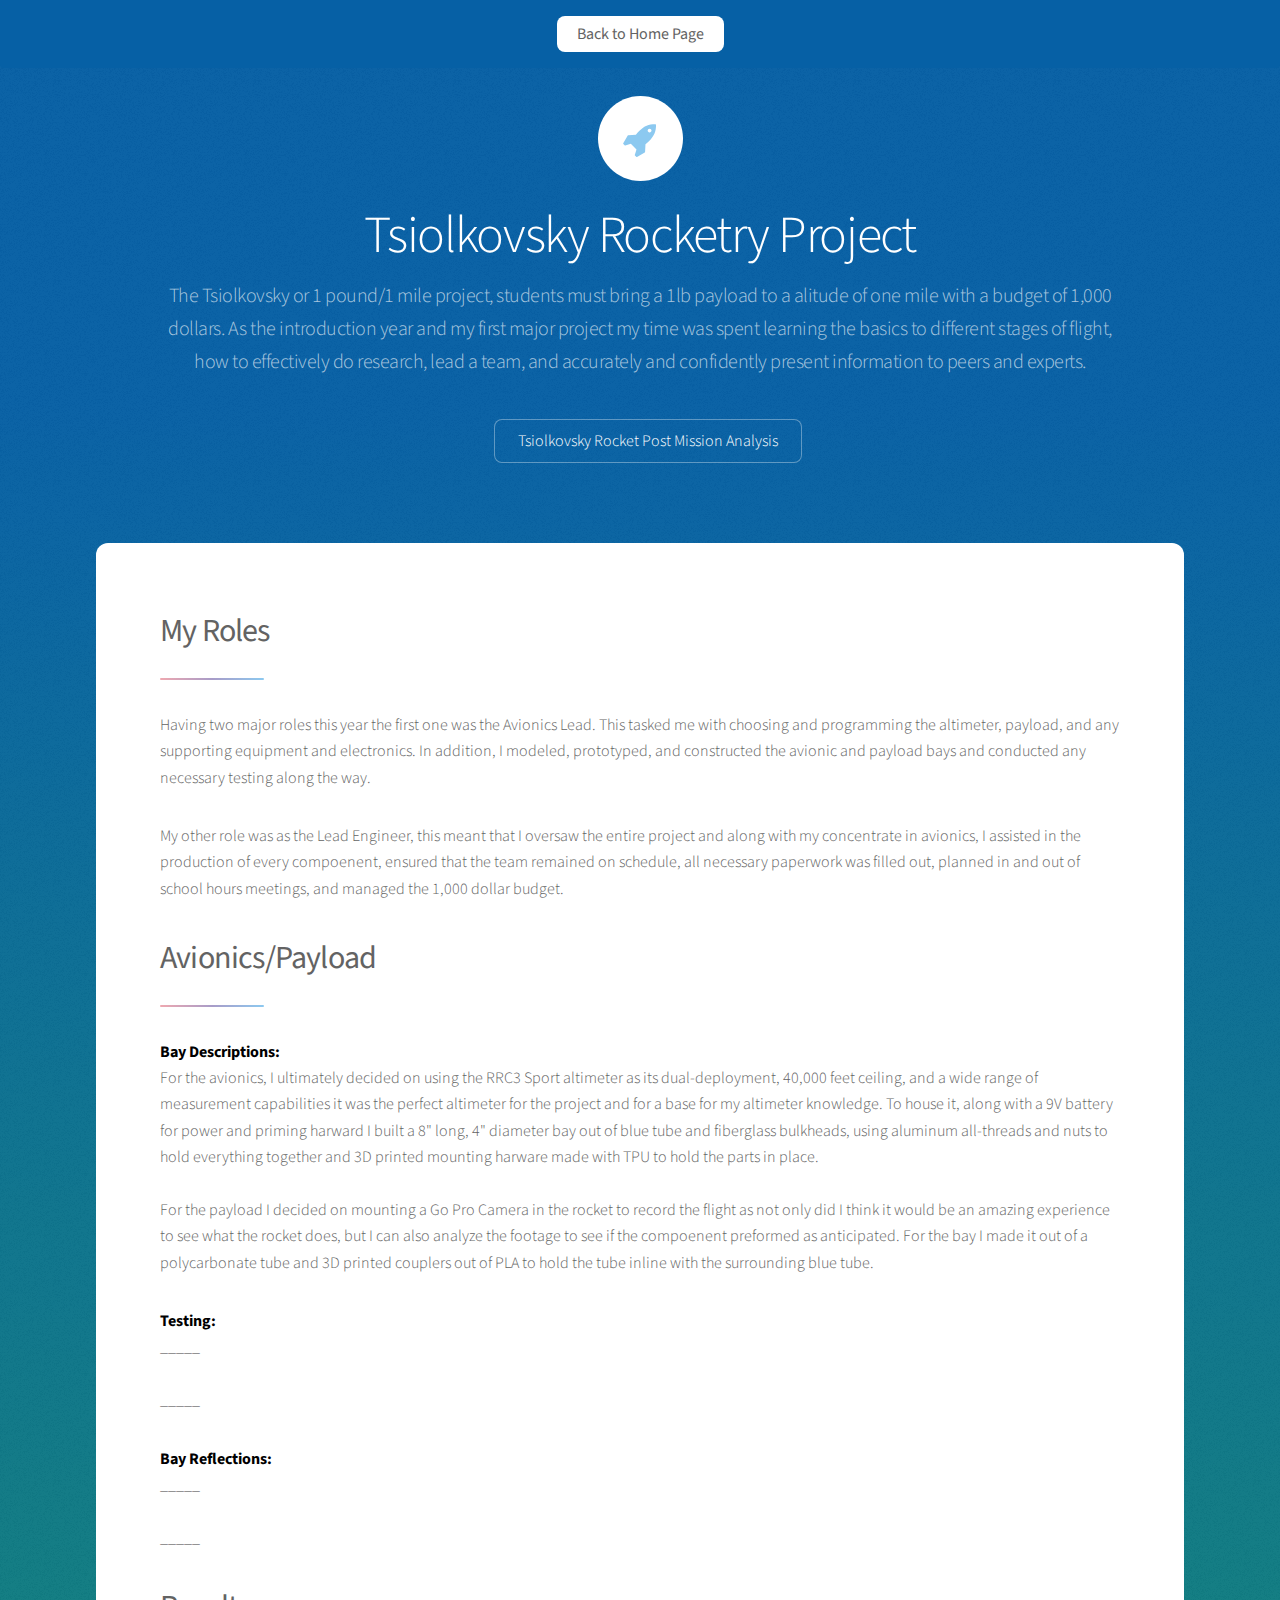
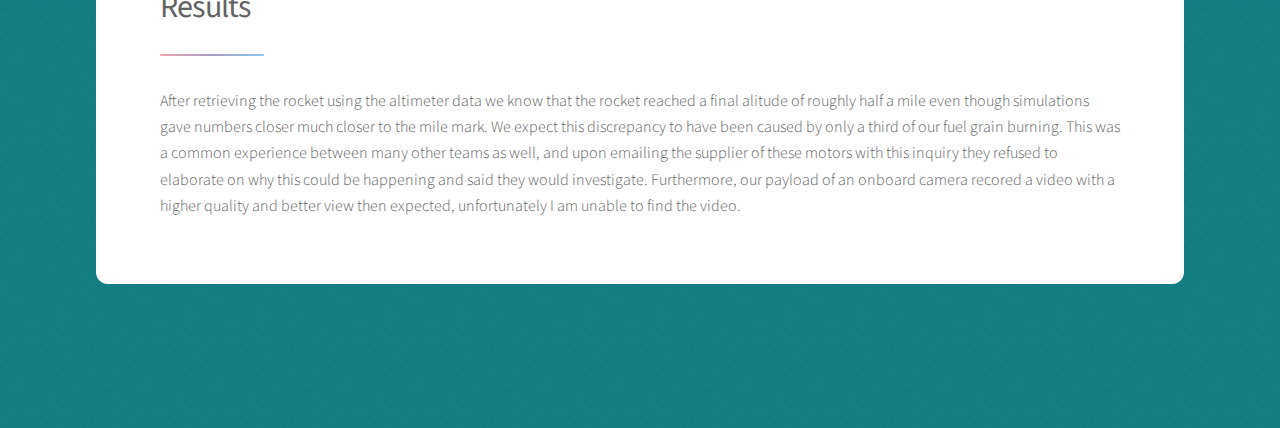
<file: Tsiolkovsky.html>
<!DOCTYPE HTML>
<html>
	<head>
		<title>Karim Elyoussef Portfolio Website</title>
		<meta charset="utf-8" />
		<meta name="viewport" content="width=device-width, initial-scale=1, user-scalable=no" />
		<link rel="stylesheet" href="assets/css/main.css" />
		<noscript><link rel="stylesheet" href="assets/css/noscript.css" /></noscript>
	</head>
	<body class="is-preload">

		<!-- Nav (top fixed navigation bar) -->
			<nav id="nav">
				<ul>
					<li><a href="index.html" class=active><b>Back to Home Page</b></a></li>
				</ul>
			</nav>

        <!-- Wrapper (this gives a border to everything) -->
            <div id="wrapper">
                    
                <!-- Header -->
		    	    <header id="header" class="alt">
                        <span class="logo"><img src="images/logo.svg" alt="" /></span>
                        <h1>Tsiolkovsky Rocketry Project</h1>
					    <p>
					    	The Tsiolkovsky or 1 pound/1 mile project, students must bring a 1lb payload to a alitude of one mile with a budget of 
							1,000 dollars. As the introduction year and my first major project my time was spent learning the basics to 
                            different stages of flight, how to effectively do research, lead a team, and accurately and confidently present 
                            information to peers and experts.
					    </p>
                        <ul class="major">
                            <a href="https://github.com/Kelyoussef/Tsiolkovsky-Rocket-PMA/blob/main/1lb_1mi%20PMA.pdf" 
                                target="_blank" class="button">Tsiolkovsky Rocket Post Mission Analysis</a>
                        </ul>
				    </header>

                <!-- Main -->
					<div id="main">
                
                        <!-- Tsiolkovsky -->
                            <section id="Tsiolkovsky" class="main">

                                <div class="spotlight">
                                    <div class="content">
                                        <header class="major">
                                            <h2><b>My Roles</b></h2>
                                        </header>
                                        <p>
                                            Having two major roles this year the first one was the Avionics Lead. This tasked me with choosing and programming the 
                                            altimeter, payload, and any supporting equipment and electronics. In addition, I modeled, prototyped, and constructed 
                                            the avionic and payload bays and conducted any necessary testing along the way. 
                                        </p>
                                        <p>
                                            My other role was as the Lead Engineer, this meant that I oversaw the entire project and along with my concentrate in avionics, 
                                            I assisted in the production of every compoenent, ensured that the team remained on schedule, all necessary paperwork was filled out, 
                                            planned in and out of school hours meetings, and managed the 1,000 dollar budget. 
                                        </p>
                                    </div>
                                </div>

                                <div class="spotlight">
                                    <div class="content">
                                        <header class="major">
                                            <h2><b>Avionics/Payload</b></h2>
                                        </header>
                                        <strong style="color: black; font-weight: bold;">Bay Descriptions:</strong>
                                        <p>
                                            For the avionics, I ultimately decided on using the RRC3 Sport altimeter as its dual-deployment, 40,000 feet ceiling, and a wide range 
                                            of measurement capabilities it was the perfect altimeter for the project and for a base for my altimeter knowledge. To house it, along 
                                            with a 9V battery for power and priming harward I built a 8" long, 4" diameter bay out of blue tube and fiberglass bulkheads, using aluminum 
                                            all-threads and nuts to hold everything together and 3D printed mounting harware made with TPU to hold the parts in place. 
                                            <br></br>
                                            For the payload I decided on mounting a Go Pro Camera in the rocket to record the flight as not only did I think it would be an amazing experience 
                                            to see what the rocket does, but I can also analyze the footage to see if the compoenent preformed as anticipated. For the bay I made it out of a 
                                            polycarbonate tube and 3D printed couplers out of PLA to hold the tube inline with the surrounding blue tube. 
                                        </p>
                                        <strong style="color: black; font-weight: bold;">Testing:</strong>
                                        <p>
                                           _____
                                           <br></br>
                                           _____
                                        </p>
                                        <strong style="color: black; font-weight: bold;">Bay Reflections:</strong>
                                        <p>
                                           _____
                                           <br></br>
                                           _____
                                        </p>
                                    </div>
                                </div>

                                    <!--
                                    My first go at designing at designing an electronics bay so optimization was not the biggest priority yet. 
                                    With the final design being 8" long and 4" in diamter to only house a battery, RRC3 Sport altimeter, and priming hardware 
                                    I was not as worried about reducing weight and length as I was with understand the functionality of every piece and ensuring I 
                                    had the space to experiment. Another goal during this project was to learn how to 3D print for both prototyping and flight-worthy 
                                    parts. Some examples of how I did this was use TPU to create a casing for the battery allowing it to be mounted to the plate and 
                                    using PLA to create adapters allowing the all-threads spaning the bay to connect to the sled.
                                    
                                    In addition, I modeled (in Fusion 360), prototyped (using 
                                    3D printing), and constructed (using 3D printing, blue tubes from Apogee Rockets, polycarbonate tubes, and fiberglass sheets) 
                                    the avionic and payload bays. Furthermore, I planned, set up, and completed any testing along the way including pressure testing, 
                                    radial strength, and battery life.
                                    -->

                                <div class="spotlight">
                                    <div class="content">
                                        <header class="major">
                                            <h2><b>Results</b></h2>
                                        </header>
                                        <p>
                                            After retrieving the rocket using the altimeter data we know that the rocket reached a final alitude of roughly half a mile even though 
                                            simulations gave numbers closer much closer to the mile mark. We expect this discrepancy to have been caused by only a third of our fuel 
                                            grain burning. This was a common experience between many other teams as well, and upon emailing the supplier of these motors with this inquiry 
                                            they refused to elaborate on why this could be happening and said they would investigate. Furthermore, our payload of an onboard camera recored 
                                            a video with a higher quality and better view then expected, unfortunately I am unable to find the video.
                                        </p>
                                    </div>
                                </div>

                            </section>

                    </div>

				<!-- Footer -->
				<footer id="footer"></footer>

            </div>

            <!-- Scripts -->
                <script src="assets/js/jquery.min.js"></script>
                <script src="assets/js/jquery.scrollex.min.js"></script>
                <script src="assets/js/jquery.scrolly.min.js"></script>
                <script src="assets/js/browser.min.js"></script>
                <script src="assets/js/breakpoints.min.js"></script>
                <script src="assets/js/util.js"></script>
                <script src="assets/js/main.js"></script>

    </body>
</html>
</file>
<file: assets/css/noscript.css>
/*
	Stellar by HTML5 UP
	html5up.net | @ajlkn
	Free for personal and commercial use under the CCA 3.0 license (html5up.net/license)
*/

/* Header */

	body.is-preload #header.alt > * {
		opacity: 1;
	}

	body.is-preload #header.alt .logo {
		-moz-transform: none;
		-webkit-transform: none;
		-ms-transform: none;
		transform: none;
	}
</file>
<file: assets/css/main.css>
@import url(fontawesome-all.min.css);
@import 'https://fonts.googleapis.com/css?family=Source+Sans+Pro:300,400';

/*
	Stellar by HTML5 UP
	html5up.net | @ajlkn
	Free for personal and commercial use under the CCA 3.0 license (html5up.net/license)
*/

html, body, div, span, applet, object,
iframe, h1, h1b, h2, h3, h4, h5, h6, p, blockquote,
pre, a, abbr, acronym, address, big, cite,
code, del, dfn, em, img, ins, kbd, q, s, samp,
small, strike, strong, sub, sup, tt, var, b,
u, i, center, dl, dt, dd, ol, ul, li, fieldset,
form, label, legend, table, caption, tbody,
tfoot, thead, tr, th, td, article, aside,
canvas, details, embed, figure, figcaption,
footer, header, hgroup, menu, nav, output, ruby,
section, summary, time, mark, audio, video {
	margin: 0;
	padding: 0;
	border: 0;
	font-size: 100%;
	font: inherit;
	vertical-align: baseline;}

article, aside, details, figcaption, figure,
footer, header, hgroup, menu, nav, section {
	display: block;}

body {
	line-height: 1;
}

ol, ul {
	list-style: none;
}

blockquote, q {
	quotes: none;
}

	blockquote:before, blockquote:after, q:before, q:after {
		content: '';
		content: none;
	}

table {
	border-collapse: collapse;
	border-spacing: 0;
}

body {
	-webkit-text-size-adjust: none;
}

mark {
	background-color: transparent;
	color: inherit;
}

input::-moz-focus-inner {
	border: 0;
	padding: 0;
}

input, select, textarea {
	-moz-appearance: none;
	-webkit-appearance: none;
	-ms-appearance: none;
	appearance: none;
}

/* Basic */

	@-ms-viewport {
		width: device-width;
	}

	body {
		-ms-overflow-style: scrollbar;
	}

	@media screen and (max-width: 480px) {

		html, body {
			min-width: 320px;
		}

	}

	html {
		box-sizing: border-box;
	}

	*, *:before, *:after {
		box-sizing: inherit;
	}

	body {
		background-color: #935d8c;
		background-image: url("images/overlay.png"), -moz-linear-gradient(180deg, #0660a5 20%, #0f7d80 80%);
		background-image: url("images/overlay.png"), -webkit-linear-gradient(180deg, #0660a5 20%, #0f7d80 80%);
		background-image: url("images/overlay.png"), -ms-linear-gradient(180deg, #0660a5 20%, #0f7d80 80%);
		background-image: url("images/overlay.png"), linear-gradient(180deg, #0660a5 20%, #0f7d80 80%);
	}

		body.is-preload *, body.is-preload *:before, body.is-preload *:after {
			-moz-animation: none !important;
			-webkit-animation: none !important;
			-ms-animation: none !important;
			animation: none !important;
			-moz-transition: none !important;
			-webkit-transition: none !important;
			-ms-transition: none !important;
			transition: none !important;
		}

/* Type */

	body {
		background-color: #0660a5;
		color: rgba(255, 255, 255, 0.65);
	}

	body, input, select, textarea {
		font-family: "Source Sans Pro", Helvetica, sans-serif;
		font-size: 17pt;
		font-weight: 300;
		line-height: 1.65;
	}

		@media screen and (max-width: 1680px) {

			body, input, select, textarea {
				font-size: 14pt;
			}

		}

		@media screen and (max-width: 1280px) {

			body, input, select, textarea {
				font-size: 12pt;
			}

		}

		@media screen and (max-width: 360px) {

			body, input, select, textarea {
				font-size: 11pt;
			}

		}

	a {
		-moz-transition: color 0.2s ease, border-bottom 0.2s ease;
		-webkit-transition: color 0.2s ease, border-bottom 0.2s ease;
		-ms-transition: color 0.2s ease, border-bottom 0.2s ease;
		transition: color 0.2s ease, border-bottom 0.2s ease;
		text-decoration: none;
		border-bottom: dotted 1px;
		color: inherit;
	}

		a:hover {
			border-bottom-color: transparent;
		}

	strong, b {
		font-weight: 400;
	}

	em, i {
		font-style: italic;
	}

	p {
		margin: 0 0 2em 0;
	}

		p.content {
			-moz-columns: 20em 2;
			-webkit-columns: 20em 2;
			-ms-columns: 20em 2;
			columns: 20em 2;
			-moz-column-gap: 2em;
			-webkit-column-gap: 2em;
			-ms-column-gap: 2em;
			column-gap: 2em;
			text-align: justify;
		}

	h1, h1b, h2, h3, h4, h5, h6 {
		font-weight: 300;
		line-height: 1.5;
		margin: 0 0 0.7em 0;
		letter-spacing: -0.025em;
	}

		h1 a, h1b a, h2 a, h3 a, h4 a, h5 a, h6 a {
			color: inherit;
			text-decoration: none;
		}

	h1 {
		font-size: 2.5em;
		line-height: 1.2;
	}

	h1b {
		font-size: 2em;
		line-height: 1;
	}

	h2 {
		font-size: 1.5em;
	}

	h3 {
		font-size: 1.25em;
	}

	h4 {
		font-size: 1.1em;
	}

	h5 {
		font-size: 0.9em;
	}

	h6 {
		font-size: 0.7em;
	}

	@media screen and (max-width: 736px) {

		h1 {
			font-size: 2em;
		}

		h1b {
			font-size: 2em;
		}

	}

	sub {
		font-size: 0.8em;
		position: relative;
		top: 0.5em;
	}

	sup {
		font-size: 0.8em;
		position: relative;
		top: -0.5em;
	}

	blockquote {
		border-left: solid 4px;
		font-style: italic;
		margin: 0 0 2em 0;
		padding: 0.5em 0 0.5em 2em;
	}

	code {
		border-radius: 8px;
		border: solid 1px;
		font-family: "Courier New", monospace;
		font-size: 0.9em;
		margin: 0 0.25em;
		padding: 0.25em 0.65em;
	}

	pre {
		-webkit-overflow-scrolling: touch;
		font-family: "Courier New", monospace;
		font-size: 0.9em;
		margin: 0 0 2em 0;
	}

		pre code {
			display: block;
			line-height: 1.75;
			padding: 1em 1.5em;
			overflow-x: auto;
		}

	hr {
		border: 0;
		border-bottom: solid 1px;
		margin: 2em 0;
	}

		hr.major {
			margin: 3em 0;
		}

	.align-left {
		text-align: left;
	}

	.align-center {
		text-align: center;
	}

	.align-right {
		text-align: right;
	}

	input, select, textarea {
		color: #ffffff;
	}

	a:hover {
		color: #ffffff;
	}

	strong, b {
		color: #ffffff;
	}

	h1, h2, h3, h4, h5, h6 {
		color: #ffffff;
	}

	h1b {
		color: #231a1a;
	}

	blockquote {
		border-left-color: rgba(255, 255, 255, 0.35);
	}

	code {
		background: rgba(255, 255, 255, 0.075);
		border-color: rgba(255, 255, 255, 0.35);
	}

	hr {
		border-bottom-color: rgba(255, 255, 255, 0.35);
	}

/* Row */

	.row {
		display: flex;
		flex-wrap: wrap;
		box-sizing: border-box;
		align-items: stretch;
	}

		.row > * {
			box-sizing: border-box;
		}

		.row.gtr-uniform > * > :last-child {
			margin-bottom: 0;
		}

		.row.aln-left {
			justify-content: flex-start;
		}

		.row.aln-center {
			justify-content: center;
		}

		.row.aln-right {
			justify-content: flex-end;
		}

		.row.aln-top {
			align-items: flex-start;
		}

		.row.aln-middle {
			align-items: center;
		}

		.row.aln-bottom {
			align-items: flex-end;
		}

		.row > .imp {
			order: -1;
		}

		.row > .col-1 {
			width: 8.33333%;
		}

		.row > .off-1 {
			margin-left: 8.33333%;
		}

		.row > .col-2 {
			width: 16.66667%;
		}

		.row > .off-2 {
			margin-left: 16.66667%;
		}

		.row > .col-3 {
			width: 25%;
		}

		.row > .off-3 {
			margin-left: 25%;
		}

		.row > .col-4 {
			width: 33.33333%;
		}

		.row > .off-4 {
			margin-left: 33.33333%;
		}

		.row > .col-5 {
			width: 41.66667%;
		}

		.row > .off-5 {
			margin-left: 41.66667%;
		}

		.row > .col-6 {
			width: 50%;
		}

		.row > .off-6 {
			margin-left: 50%;
		}

		.row > .col-7 {
			width: 58.33333%;
		}

		.row > .off-7 {
			margin-left: 58.33333%;
		}

		.row > .col-8 {
			width: 66.66667%;
		}

		.row > .off-8 {
			margin-left: 66.66667%;
		}

		.row > .col-9 {
			width: 75%;
		}

		.row > .off-9 {
			margin-left: 75%;
		}

		.row > .col-10 {
			width: 83.33333%;
		}

		.row > .off-10 {
			margin-left: 83.33333%;
		}

		.row > .col-11 {
			width: 91.66667%;
		}

		.row > .off-11 {
			margin-left: 91.66667%;
		}

		.row > .col-12 {
			width: 100%;
		}

		.row > .off-12 {
			margin-left: 100%;
		}

		.row.gtr-0 {
			margin-top: 0;
			margin-left: 0em;
		}

			.row.gtr-0 > * {
				padding: 0 0 0 0em;
			}

			.row.gtr-0.gtr-uniform {
				margin-top: 0em;
			}

				.row.gtr-0.gtr-uniform > * {
					padding-top: 0em;
				}

		.row.gtr-25 {
			margin-top: 0;
			margin-left: -0.375em;
		}

			.row.gtr-25 > * {
				padding: 0 0 0 0.375em;
			}

			.row.gtr-25.gtr-uniform {
				margin-top: -0.375em;
			}

				.row.gtr-25.gtr-uniform > * {
					padding-top: 0.375em;
				}

		.row.gtr-50 {
			margin-top: 0;
			margin-left: -0.75em;
		}

			.row.gtr-50 > * {
				padding: 0 0 0 0.75em;
			}

			.row.gtr-50.gtr-uniform {
				margin-top: -0.75em;
			}

				.row.gtr-50.gtr-uniform > * {
					padding-top: 0.75em;
				}

		.row {
			margin-top: 0;
			margin-left: -1.5em;
		}

			.row > * {
				padding: 0 0 0 1.5em;
			}

			.row.gtr-uniform {
				margin-top: -1.5em;
			}

				.row.gtr-uniform > * {
					padding-top: 1.5em;
				}

		.row.gtr-150 {
			margin-top: 0;
			margin-left: -2.25em;
		}

			.row.gtr-150 > * {
				padding: 0 0 0 2.25em;
			}

			.row.gtr-150.gtr-uniform {
				margin-top: -2.25em;
			}

				.row.gtr-150.gtr-uniform > * {
					padding-top: 2.25em;
				}

		.row.gtr-200 {
			margin-top: 0;
			margin-left: -3em;
		}

			.row.gtr-200 > * {
				padding: 0 0 0 3em;
			}

			.row.gtr-200.gtr-uniform {
				margin-top: -3em;
			}

				.row.gtr-200.gtr-uniform > * {
					padding-top: 3em;
				}

		@media screen and (max-width: 1680px) {

			.row {
				display: flex;
				flex-wrap: wrap;
				box-sizing: border-box;
				align-items: stretch;
			}

				.row > * {
					box-sizing: border-box;
				}

				.row.gtr-uniform > * > :last-child {
					margin-bottom: 0;
				}

				.row.aln-left {
					justify-content: flex-start;
				}

				.row.aln-center {
					justify-content: center;
				}

				.row.aln-right {
					justify-content: flex-end;
				}

				.row.aln-top {
					align-items: flex-start;
				}

				.row.aln-middle {
					align-items: center;
				}

				.row.aln-bottom {
					align-items: flex-end;
				}

				.row > .imp-xlarge {
					order: -1;
				}

				.row > .col-1-xlarge {
					width: 8.33333%;
				}

				.row > .off-1-xlarge {
					margin-left: 8.33333%;
				}

				.row > .col-2-xlarge {
					width: 16.66667%;
				}

				.row > .off-2-xlarge {
					margin-left: 16.66667%;
				}

				.row > .col-3-xlarge {
					width: 25%;
				}

				.row > .off-3-xlarge {
					margin-left: 25%;
				}

				.row > .col-4-xlarge {
					width: 33.33333%;
				}

				.row > .off-4-xlarge {
					margin-left: 33.33333%;
				}

				.row > .col-5-xlarge {
					width: 41.66667%;
				}

				.row > .off-5-xlarge {
					margin-left: 41.66667%;
				}

				.row > .col-6-xlarge {
					width: 50%;
				}

				.row > .off-6-xlarge {
					margin-left: 50%;
				}

				.row > .col-7-xlarge {
					width: 58.33333%;
				}

				.row > .off-7-xlarge {
					margin-left: 58.33333%;
				}

				.row > .col-8-xlarge {
					width: 66.66667%;
				}

				.row > .off-8-xlarge {
					margin-left: 66.66667%;
				}

				.row > .col-9-xlarge {
					width: 75%;
				}

				.row > .off-9-xlarge {
					margin-left: 75%;
				}

				.row > .col-10-xlarge {
					width: 83.33333%;
				}

				.row > .off-10-xlarge {
					margin-left: 83.33333%;
				}

				.row > .col-11-xlarge {
					width: 91.66667%;
				}

				.row > .off-11-xlarge {
					margin-left: 91.66667%;
				}

				.row > .col-12-xlarge {
					width: 100%;
				}

				.row > .off-12-xlarge {
					margin-left: 100%;
				}

				.row.gtr-0 {
					margin-top: 0;
					margin-left: 0em;
				}

					.row.gtr-0 > * {
						padding: 0 0 0 0em;
					}

					.row.gtr-0.gtr-uniform {
						margin-top: 0em;
					}

						.row.gtr-0.gtr-uniform > * {
							padding-top: 0em;
						}

				.row.gtr-25 {
					margin-top: 0;
					margin-left: -0.375em;
				}

					.row.gtr-25 > * {
						padding: 0 0 0 0.375em;
					}

					.row.gtr-25.gtr-uniform {
						margin-top: -0.375em;
					}

						.row.gtr-25.gtr-uniform > * {
							padding-top: 0.375em;
						}

				.row.gtr-50 {
					margin-top: 0;
					margin-left: -0.75em;
				}

					.row.gtr-50 > * {
						padding: 0 0 0 0.75em;
					}

					.row.gtr-50.gtr-uniform {
						margin-top: -0.75em;
					}

						.row.gtr-50.gtr-uniform > * {
							padding-top: 0.75em;
						}

				.row {
					margin-top: 0;
					margin-left: -1.5em;
				}

					.row > * {
						padding: 0 0 0 1.5em;
					}

					.row.gtr-uniform {
						margin-top: -1.5em;
					}

						.row.gtr-uniform > * {
							padding-top: 1.5em;
						}

				.row.gtr-150 {
					margin-top: 0;
					margin-left: -2.25em;
				}

					.row.gtr-150 > * {
						padding: 0 0 0 2.25em;
					}

					.row.gtr-150.gtr-uniform {
						margin-top: -2.25em;
					}

						.row.gtr-150.gtr-uniform > * {
							padding-top: 2.25em;
						}

				.row.gtr-200 {
					margin-top: 0;
					margin-left: -3em;
				}

					.row.gtr-200 > * {
						padding: 0 0 0 3em;
					}

					.row.gtr-200.gtr-uniform {
						margin-top: -3em;
					}

						.row.gtr-200.gtr-uniform > * {
							padding-top: 3em;
						}

		}

		@media screen and (max-width: 1280px) {

			.row {
				display: flex;
				flex-wrap: wrap;
				box-sizing: border-box;
				align-items: stretch;
			}

				.row > * {
					box-sizing: border-box;
				}

				.row.gtr-uniform > * > :last-child {
					margin-bottom: 0;
				}

				.row.aln-left {
					justify-content: flex-start;
				}

				.row.aln-center {
					justify-content: center;
				}

				.row.aln-right {
					justify-content: flex-end;
				}

				.row.aln-top {
					align-items: flex-start;
				}

				.row.aln-middle {
					align-items: center;
				}

				.row.aln-bottom {
					align-items: flex-end;
				}

				.row > .imp-large {
					order: -1;
				}

				.row > .col-1-large {
					width: 8.33333%;
				}

				.row > .off-1-large {
					margin-left: 8.33333%;
				}

				.row > .col-2-large {
					width: 16.66667%;
				}

				.row > .off-2-large {
					margin-left: 16.66667%;
				}

				.row > .col-3-large {
					width: 25%;
				}

				.row > .off-3-large {
					margin-left: 25%;
				}

				.row > .col-4-large {
					width: 33.33333%;
				}

				.row > .off-4-large {
					margin-left: 33.33333%;
				}

				.row > .col-5-large {
					width: 41.66667%;
				}

				.row > .off-5-large {
					margin-left: 41.66667%;
				}

				.row > .col-6-large {
					width: 50%;
				}

				.row > .off-6-large {
					margin-left: 50%;
				}

				.row > .col-7-large {
					width: 58.33333%;
				}

				.row > .off-7-large {
					margin-left: 58.33333%;
				}

				.row > .col-8-large {
					width: 66.66667%;
				}

				.row > .off-8-large {
					margin-left: 66.66667%;
				}

				.row > .col-9-large {
					width: 75%;
				}

				.row > .off-9-large {
					margin-left: 75%;
				}

				.row > .col-10-large {
					width: 83.33333%;
				}

				.row > .off-10-large {
					margin-left: 83.33333%;
				}

				.row > .col-11-large {
					width: 91.66667%;
				}

				.row > .off-11-large {
					margin-left: 91.66667%;
				}

				.row > .col-12-large {
					width: 100%;
				}

				.row > .off-12-large {
					margin-left: 100%;
				}

				.row.gtr-0 {
					margin-top: 0;
					margin-left: 0em;
				}

					.row.gtr-0 > * {
						padding: 0 0 0 0em;
					}

					.row.gtr-0.gtr-uniform {
						margin-top: 0em;
					}

						.row.gtr-0.gtr-uniform > * {
							padding-top: 0em;
						}

				.row.gtr-25 {
					margin-top: 0;
					margin-left: -0.375em;
				}

					.row.gtr-25 > * {
						padding: 0 0 0 0.375em;
					}

					.row.gtr-25.gtr-uniform {
						margin-top: -0.375em;
					}

						.row.gtr-25.gtr-uniform > * {
							padding-top: 0.375em;
						}

				.row.gtr-50 {
					margin-top: 0;
					margin-left: -0.75em;
				}

					.row.gtr-50 > * {
						padding: 0 0 0 0.75em;
					}

					.row.gtr-50.gtr-uniform {
						margin-top: -0.75em;
					}

						.row.gtr-50.gtr-uniform > * {
							padding-top: 0.75em;
						}

				.row {
					margin-top: 0;
					margin-left: -1.5em;
				}

					.row > * {
						padding: 0 0 0 1.5em;
					}

					.row.gtr-uniform {
						margin-top: -1.5em;
					}

						.row.gtr-uniform > * {
							padding-top: 1.5em;
						}

				.row.gtr-150 {
					margin-top: 0;
					margin-left: -2.25em;
				}

					.row.gtr-150 > * {
						padding: 0 0 0 2.25em;
					}

					.row.gtr-150.gtr-uniform {
						margin-top: -2.25em;
					}

						.row.gtr-150.gtr-uniform > * {
							padding-top: 2.25em;
						}

				.row.gtr-200 {
					margin-top: 0;
					margin-left: -3em;
				}

					.row.gtr-200 > * {
						padding: 0 0 0 3em;
					}

					.row.gtr-200.gtr-uniform {
						margin-top: -3em;
					}

						.row.gtr-200.gtr-uniform > * {
							padding-top: 3em;
						}

		}

		@media screen and (max-width: 980px) {

			.row {
				display: flex;
				flex-wrap: wrap;
				box-sizing: border-box;
				align-items: stretch;
			}

				.row > * {
					box-sizing: border-box;
				}

				.row.gtr-uniform > * > :last-child {
					margin-bottom: 0;
				}

				.row.aln-left {
					justify-content: flex-start;
				}

				.row.aln-center {
					justify-content: center;
				}

				.row.aln-right {
					justify-content: flex-end;
				}

				.row.aln-top {
					align-items: flex-start;
				}

				.row.aln-middle {
					align-items: center;
				}

				.row.aln-bottom {
					align-items: flex-end;
				}

				.row > .imp-medium {
					order: -1;
				}

				.row > .col-1-medium {
					width: 8.33333%;
				}

				.row > .off-1-medium {
					margin-left: 8.33333%;
				}

				.row > .col-2-medium {
					width: 16.66667%;
				}

				.row > .off-2-medium {
					margin-left: 16.66667%;
				}

				.row > .col-3-medium {
					width: 25%;
				}

				.row > .off-3-medium {
					margin-left: 25%;
				}

				.row > .col-4-medium {
					width: 33.33333%;
				}

				.row > .off-4-medium {
					margin-left: 33.33333%;
				}

				.row > .col-5-medium {
					width: 41.66667%;
				}

				.row > .off-5-medium {
					margin-left: 41.66667%;
				}

				.row > .col-6-medium {
					width: 50%;
				}

				.row > .off-6-medium {
					margin-left: 50%;
				}

				.row > .col-7-medium {
					width: 58.33333%;
				}

				.row > .off-7-medium {
					margin-left: 58.33333%;
				}

				.row > .col-8-medium {
					width: 66.66667%;
				}

				.row > .off-8-medium {
					margin-left: 66.66667%;
				}

				.row > .col-9-medium {
					width: 75%;
				}

				.row > .off-9-medium {
					margin-left: 75%;
				}

				.row > .col-10-medium {
					width: 83.33333%;
				}

				.row > .off-10-medium {
					margin-left: 83.33333%;
				}

				.row > .col-11-medium {
					width: 91.66667%;
				}

				.row > .off-11-medium {
					margin-left: 91.66667%;
				}

				.row > .col-12-medium {
					width: 100%;
				}

				.row > .off-12-medium {
					margin-left: 100%;
				}

				.row.gtr-0 {
					margin-top: 0;
					margin-left: 0em;
				}

					.row.gtr-0 > * {
						padding: 0 0 0 0em;
					}

					.row.gtr-0.gtr-uniform {
						margin-top: 0em;
					}

						.row.gtr-0.gtr-uniform > * {
							padding-top: 0em;
						}

				.row.gtr-25 {
					margin-top: 0;
					margin-left: -0.375em;
				}

					.row.gtr-25 > * {
						padding: 0 0 0 0.375em;
					}

					.row.gtr-25.gtr-uniform {
						margin-top: -0.375em;
					}

						.row.gtr-25.gtr-uniform > * {
							padding-top: 0.375em;
						}

				.row.gtr-50 {
					margin-top: 0;
					margin-left: -0.75em;
				}

					.row.gtr-50 > * {
						padding: 0 0 0 0.75em;
					}

					.row.gtr-50.gtr-uniform {
						margin-top: -0.75em;
					}

						.row.gtr-50.gtr-uniform > * {
							padding-top: 0.75em;
						}

				.row {
					margin-top: 0;
					margin-left: -1.5em;
				}

					.row > * {
						padding: 0 0 0 1.5em;
					}

					.row.gtr-uniform {
						margin-top: -1.5em;
					}

						.row.gtr-uniform > * {
							padding-top: 1.5em;
						}

				.row.gtr-150 {
					margin-top: 0;
					margin-left: -2.25em;
				}

					.row.gtr-150 > * {
						padding: 0 0 0 2.25em;
					}

					.row.gtr-150.gtr-uniform {
						margin-top: -2.25em;
					}

						.row.gtr-150.gtr-uniform > * {
							padding-top: 2.25em;
						}

				.row.gtr-200 {
					margin-top: 0;
					margin-left: -3em;
				}

					.row.gtr-200 > * {
						padding: 0 0 0 3em;
					}

					.row.gtr-200.gtr-uniform {
						margin-top: -3em;
					}

						.row.gtr-200.gtr-uniform > * {
							padding-top: 3em;
						}

		}

		@media screen and (max-width: 736px) {

			.row {
				display: flex;
				flex-wrap: wrap;
				box-sizing: border-box;
				align-items: stretch;
			}

				.row > * {
					box-sizing: border-box;
				}

				.row.gtr-uniform > * > :last-child {
					margin-bottom: 0;
				}

				.row.aln-left {
					justify-content: flex-start;
				}

				.row.aln-center {
					justify-content: center;
				}

				.row.aln-right {
					justify-content: flex-end;
				}

				.row.aln-top {
					align-items: flex-start;
				}

				.row.aln-middle {
					align-items: center;
				}

				.row.aln-bottom {
					align-items: flex-end;
				}

				.row > .imp-small {
					order: -1;
				}

				.row > .col-1-small {
					width: 8.33333%;
				}

				.row > .off-1-small {
					margin-left: 8.33333%;
				}

				.row > .col-2-small {
					width: 16.66667%;
				}

				.row > .off-2-small {
					margin-left: 16.66667%;
				}

				.row > .col-3-small {
					width: 25%;
				}

				.row > .off-3-small {
					margin-left: 25%;
				}

				.row > .col-4-small {
					width: 33.33333%;
				}

				.row > .off-4-small {
					margin-left: 33.33333%;
				}

				.row > .col-5-small {
					width: 41.66667%;
				}

				.row > .off-5-small {
					margin-left: 41.66667%;
				}

				.row > .col-6-small {
					width: 50%;
				}

				.row > .off-6-small {
					margin-left: 50%;
				}

				.row > .col-7-small {
					width: 58.33333%;
				}

				.row > .off-7-small {
					margin-left: 58.33333%;
				}

				.row > .col-8-small {
					width: 66.66667%;
				}

				.row > .off-8-small {
					margin-left: 66.66667%;
				}

				.row > .col-9-small {
					width: 75%;
				}

				.row > .off-9-small {
					margin-left: 75%;
				}

				.row > .col-10-small {
					width: 83.33333%;
				}

				.row > .off-10-small {
					margin-left: 83.33333%;
				}

				.row > .col-11-small {
					width: 91.66667%;
				}

				.row > .off-11-small {
					margin-left: 91.66667%;
				}

				.row > .col-12-small {
					width: 100%;
				}

				.row > .off-12-small {
					margin-left: 100%;
				}

				.row.gtr-0 {
					margin-top: 0;
					margin-left: 0em;
				}

					.row.gtr-0 > * {
						padding: 0 0 0 0em;
					}

					.row.gtr-0.gtr-uniform {
						margin-top: 0em;
					}

						.row.gtr-0.gtr-uniform > * {
							padding-top: 0em;
						}

				.row.gtr-25 {
					margin-top: 0;
					margin-left: -0.25em;
				}

					.row.gtr-25 > * {
						padding: 0 0 0 0.25em;
					}

					.row.gtr-25.gtr-uniform {
						margin-top: -0.25em;
					}

						.row.gtr-25.gtr-uniform > * {
							padding-top: 0.25em;
						}

				.row.gtr-50 {
					margin-top: 0;
					margin-left: -0.5em;
				}

					.row.gtr-50 > * {
						padding: 0 0 0 0.5em;
					}

					.row.gtr-50.gtr-uniform {
						margin-top: -0.5em;
					}

						.row.gtr-50.gtr-uniform > * {
							padding-top: 0.5em;
						}

				.row {
					margin-top: 0;
					margin-left: -1em;
				}

					.row > * {
						padding: 0 0 0 1em;
					}

					.row.gtr-uniform {
						margin-top: -1em;
					}

						.row.gtr-uniform > * {
							padding-top: 1em;
						}

				.row.gtr-150 {
					margin-top: 0;
					margin-left: -1.5em;
				}

					.row.gtr-150 > * {
						padding: 0 0 0 1.5em;
					}

					.row.gtr-150.gtr-uniform {
						margin-top: -1.5em;
					}

						.row.gtr-150.gtr-uniform > * {
							padding-top: 1.5em;
						}

				.row.gtr-200 {
					margin-top: 0;
					margin-left: -2em;
				}

					.row.gtr-200 > * {
						padding: 0 0 0 2em;
					}

					.row.gtr-200.gtr-uniform {
						margin-top: -2em;
					}

						.row.gtr-200.gtr-uniform > * {
							padding-top: 2em;
						}

		}

		@media screen and (max-width: 480px) {

			.row {
				display: flex;
				flex-wrap: wrap;
				box-sizing: border-box;
				align-items: stretch;
			}

				.row > * {
					box-sizing: border-box;
				}

				.row.gtr-uniform > * > :last-child {
					margin-bottom: 0;
				}

				.row.aln-left {
					justify-content: flex-start;
				}

				.row.aln-center {
					justify-content: center;
				}

				.row.aln-right {
					justify-content: flex-end;
				}

				.row.aln-top {
					align-items: flex-start;
				}

				.row.aln-middle {
					align-items: center;
				}

				.row.aln-bottom {
					align-items: flex-end;
				}

				.row > .imp-xsmall {
					order: -1;
				}

				.row > .col-1-xsmall {
					width: 8.33333%;
				}

				.row > .off-1-xsmall {
					margin-left: 8.33333%;
				}

				.row > .col-2-xsmall {
					width: 16.66667%;
				}

				.row > .off-2-xsmall {
					margin-left: 16.66667%;
				}

				.row > .col-3-xsmall {
					width: 25%;
				}

				.row > .off-3-xsmall {
					margin-left: 25%;
				}

				.row > .col-4-xsmall {
					width: 33.33333%;
				}

				.row > .off-4-xsmall {
					margin-left: 33.33333%;
				}

				.row > .col-5-xsmall {
					width: 41.66667%;
				}

				.row > .off-5-xsmall {
					margin-left: 41.66667%;
				}

				.row > .col-6-xsmall {
					width: 50%;
				}

				.row > .off-6-xsmall {
					margin-left: 50%;
				}

				.row > .col-7-xsmall {
					width: 58.33333%;
				}

				.row > .off-7-xsmall {
					margin-left: 58.33333%;
				}

				.row > .col-8-xsmall {
					width: 66.66667%;
				}

				.row > .off-8-xsmall {
					margin-left: 66.66667%;
				}

				.row > .col-9-xsmall {
					width: 75%;
				}

				.row > .off-9-xsmall {
					margin-left: 75%;
				}

				.row > .col-10-xsmall {
					width: 83.33333%;
				}

				.row > .off-10-xsmall {
					margin-left: 83.33333%;
				}

				.row > .col-11-xsmall {
					width: 91.66667%;
				}

				.row > .off-11-xsmall {
					margin-left: 91.66667%;
				}

				.row > .col-12-xsmall {
					width: 100%;
				}

				.row > .off-12-xsmall {
					margin-left: 100%;
				}

				.row.gtr-0 {
					margin-top: 0;
					margin-left: 0em;
				}

					.row.gtr-0 > * {
						padding: 0 0 0 0em;
					}

					.row.gtr-0.gtr-uniform {
						margin-top: 0em;
					}

						.row.gtr-0.gtr-uniform > * {
							padding-top: 0em;
						}

				.row.gtr-25 {
					margin-top: 0;
					margin-left: -0.3125em;
				}

					.row.gtr-25 > * {
						padding: 0 0 0 0.3125em;
					}

					.row.gtr-25.gtr-uniform {
						margin-top: -0.3125em;
					}

						.row.gtr-25.gtr-uniform > * {
							padding-top: 0.3125em;
						}

				.row.gtr-50 {
					margin-top: 0;
					margin-left: -0.625em;
				}

					.row.gtr-50 > * {
						padding: 0 0 0 0.625em;
					}

					.row.gtr-50.gtr-uniform {
						margin-top: -0.625em;
					}

						.row.gtr-50.gtr-uniform > * {
							padding-top: 0.625em;
						}

				.row {
					margin-top: 0;
					margin-left: -1.25em;
				}

					.row > * {
						padding: 0 0 0 1.25em;
					}

					.row.gtr-uniform {
						margin-top: -1.25em;
					}

						.row.gtr-uniform > * {
							padding-top: 1.25em;
						}

				.row.gtr-150 {
					margin-top: 0;
					margin-left: -1.875em;
				}

					.row.gtr-150 > * {
						padding: 0 0 0 1.875em;
					}

					.row.gtr-150.gtr-uniform {
						margin-top: -1.875em;
					}

						.row.gtr-150.gtr-uniform > * {
							padding-top: 1.875em;
						}

				.row.gtr-200 {
					margin-top: 0;
					margin-left: -2.5em;
				}

					.row.gtr-200 > * {
						padding: 0 0 0 2.5em;
					}

					.row.gtr-200.gtr-uniform {
						margin-top: -2.5em;
					}

						.row.gtr-200.gtr-uniform > * {
							padding-top: 2.5em;
						}

		}

/* Box */

	.box {
		border-radius: 8px;
		border: solid;
		margin-bottom: 2em;
		padding: 1.5em;
	}

		.box > :last-child,
		.box > :last-child > :last-child,
		.box > :last-child > :last-child > :last-child {
			margin-bottom: 0;
		}

		.box.alt {
			border: 0;
			border-radius: 0;
			padding: 0;
		}

	.box {
		border-color: rgba(255, 255, 255, 0.35);
	}

/* Button */

	input[type="submit"],
	input[type="reset"],
	input[type="button"],
	button,
	.button {
		-moz-appearance: none;
		-webkit-appearance: none;
		-ms-appearance: none;
		appearance: none;
		-moz-transition: background-color 0.2s ease-in-out, color 0.2s ease-in-out;
		-webkit-transition: background-color 0.2s ease-in-out, color 0.2s ease-in-out;
		-ms-transition: background-color 0.2s ease-in-out, color 0.2s ease-in-out;
		transition: background-color 0.2s ease-in-out, color 0.2s ease-in-out;
		border-radius: 8px;
		border: 0;
		cursor: pointer;
		display: inline-block;
		font-weight: 300;
		height: 2.75em;
		line-height: 2.75em;
		min-width: 9.25em;
		padding: 0 1.5em;
		text-align: center;
		text-decoration: none;
		white-space: nowrap;
	}

		input[type="submit"].icon,
		input[type="reset"].icon,
		input[type="button"].icon,
		button.icon,
		.button.icon {
			padding-left: 1.35em;
		}

			input[type="submit"].icon:before,
			input[type="reset"].icon:before,
			input[type="button"].icon:before,
			button.icon:before,
			.button.icon:before {
				margin-right: 0.5em;
			}

		input[type="submit"].fit,
		input[type="reset"].fit,
		input[type="button"].fit,
		button.fit,
		.button.fit {
			width: 100%;
		}

		input[type="submit"].small,
		input[type="reset"].small,
		input[type="button"].small,
		button.small,
		.button.small {
			font-size: 0.8em;
		}

		input[type="submit"].large,
		input[type="reset"].large,
		input[type="button"].large,
		button.large,
		.button.large {
			font-size: 1.35em;
		}

		input[type="submit"].disabled, input[type="submit"]:disabled,
		input[type="reset"].disabled,
		input[type="reset"]:disabled,
		input[type="button"].disabled,
		input[type="button"]:disabled,
		button.disabled,
		button:disabled,
		.button.disabled,
		.button:disabled {
			pointer-events: none;
			opacity: 0.25;
		}

		@media screen and (max-width: 736px) {

			input[type="submit"],
			input[type="reset"],
			input[type="button"],
			button,
			.button {
				min-width: 0;
			}

		}

	input[type="submit"],
	input[type="reset"],
	input[type="button"],
	button,
	.button {
		background-color: transparent;
		box-shadow: inset 0 0 0 1px rgba(255, 255, 255, 0.35);
		color: #ffffff !important;
	}

		input[type="submit"]:hover,
		input[type="reset"]:hover,
		input[type="button"]:hover,
		button:hover,
		.button:hover {
			background-color: rgba(255, 255, 255, 0.075);
		}

		input[type="submit"]:active,
		input[type="reset"]:active,
		input[type="button"]:active,
		button:active,
		.button:active {
			background-color: rgba(255, 255, 255, 0.2);
		}

		input[type="submit"].icon:before,
		input[type="reset"].icon:before,
		input[type="button"].icon:before,
		button.icon:before,
		.button.icon:before {
			color: rgba(255, 255, 255, 0.5);
		}

		input[type="submit"].primary,
		input[type="reset"].primary,
		input[type="button"].primary,
		button.primary,
		.button.primary {
			background-color: #8cc9f0;
			color: #ffffff !important;
			box-shadow: none;
		}

			input[type="submit"].primary:hover,
			input[type="reset"].primary:hover,
			input[type="button"].primary:hover,
			button.primary:hover,
			.button.primary:hover {
				background-color: #9acff2;
			}

			input[type="submit"].primary:active,
			input[type="reset"].primary:active,
			input[type="button"].primary:active,
			button.primary:active,
			.button.primary:active {
				background-color: #7ec3ee;
			}

			input[type="submit"].primary.icon:before,
			input[type="reset"].primary.icon:before,
			input[type="button"].primary.icon:before,
			button.primary.icon:before,
			.button.primary.icon:before {
				color: #ffffff !important;
			}

/* Form */

	form {
		margin: 0 0 2em 0;
	}

	label {
		display: block;
		font-size: 0.9em;
		font-weight: 400;
		margin: 0 0 1em 0;
	}

	input[type="text"],
	input[type="password"],
	input[type="email"],
	select,
	textarea {
		-moz-appearance: none;
		-webkit-appearance: none;
		-ms-appearance: none;
		appearance: none;
		border-radius: 8px;
		border: solid 1px;
		color: inherit;
		display: block;
		outline: 0;
		padding: 0 1em;
		text-decoration: none;
		width: 100%;
	}

		input[type="text"]:invalid,
		input[type="password"]:invalid,
		input[type="email"]:invalid,
		select:invalid,
		textarea:invalid {
			box-shadow: none;
		}

	select {
		background-size: 1.25rem;
		background-repeat: no-repeat;
		background-position: calc(100% - 1rem) center;
		height: 2.75em;
		padding-right: 2.75em;
		text-overflow: ellipsis;
	}

		select:focus::-ms-value {
			background-color: transparent;
		}

		select::-ms-expand {
			display: none;
		}

	input[type="text"],
	input[type="password"],
	input[type="email"],
	select {
		height: 2.75em;
	}

	textarea {
		padding: 0.75em 1em;
	}

	input[type="checkbox"],
	input[type="radio"] {
		-moz-appearance: none;
		-webkit-appearance: none;
		-ms-appearance: none;
		appearance: none;
		display: block;
		float: left;
		margin-right: -2em;
		opacity: 0;
		width: 1em;
		z-index: -1;
	}

		input[type="checkbox"] + label,
		input[type="radio"] + label {
			text-decoration: none;
			cursor: pointer;
			display: inline-block;
			font-size: 1em;
			font-weight: 300;
			padding-left: 2.4em;
			padding-right: 0.75em;
			position: relative;
		}

			input[type="checkbox"] + label:before,
			input[type="radio"] + label:before {
				-moz-osx-font-smoothing: grayscale;
				-webkit-font-smoothing: antialiased;
				display: inline-block;
				font-style: normal;
				font-variant: normal;
				text-rendering: auto;
				line-height: 1;
				text-transform: none !important;
				font-family: 'Font Awesome 5 Free';
				font-weight: 900;
			}

			input[type="checkbox"] + label:before,
			input[type="radio"] + label:before {
				border-radius: 8px;
				border: solid 1px;
				content: '';
				display: inline-block;
				font-size: 0.8em;
				height: 2.0625em;
				left: 0;
				line-height: 2.0625em;
				position: absolute;
				text-align: center;
				top: 0;
				width: 2.0625em;
			}

		input[type="checkbox"]:checked + label:before,
		input[type="radio"]:checked + label:before {
			content: '\f00c';
		}

	input[type="checkbox"] + label:before {
		border-radius: 8px;
	}

	input[type="radio"] + label:before {
		border-radius: 100%;
	}

	::-webkit-input-placeholder {
		opacity: 1.0;
	}

	:-moz-placeholder {
		opacity: 1.0;
	}

	::-moz-placeholder {
		opacity: 1.0;
	}

	:-ms-input-placeholder {
		opacity: 1.0;
	}

	label {
		color: #ffffff;
	}

	input[type="text"],
	input[type="password"],
	input[type="email"],
	select,
	textarea {
		background-color: rgba(255, 255, 255, 0.075);
		border-color: rgba(255, 255, 255, 0.35);
	}

		input[type="text"]:focus,
		input[type="password"]:focus,
		input[type="email"]:focus,
		select:focus,
		textarea:focus {
			border-color: #8cc9f0;
			box-shadow: 0 0 0 1px #8cc9f0;
		}

	select {
		background-image: url("data:image/svg+xml;charset=utf8,%3Csvg xmlns='http://www.w3.org/2000/svg' width='40' height='40' preserveAspectRatio='none' viewBox='0 0 40 40'%3E%3Cpath d='M9.4,12.3l10.4,10.4l10.4-10.4c0.2-0.2,0.5-0.4,0.9-0.4c0.3,0,0.6,0.1,0.9,0.4l3.3,3.3c0.2,0.2,0.4,0.5,0.4,0.9 c0,0.4-0.1,0.6-0.4,0.9L20.7,31.9c-0.2,0.2-0.5,0.4-0.9,0.4c-0.3,0-0.6-0.1-0.9-0.4L4.3,17.3c-0.2-0.2-0.4-0.5-0.4-0.9 c0-0.4,0.1-0.6,0.4-0.9l3.3-3.3c0.2-0.2,0.5-0.4,0.9-0.4S9.1,12.1,9.4,12.3z' fill='rgba(255, 255, 255, 0.35)' /%3E%3C/svg%3E");
	}

		select option {
			color: #ffffff;
			background: #935d8c;
		}

	input[type="checkbox"] + label,
	input[type="radio"] + label {
		color: rgba(255, 255, 255, 0.65);
	}

		input[type="checkbox"] + label:before,
		input[type="radio"] + label:before {
			background: rgba(255, 255, 255, 0.075);
			border-color: rgba(255, 255, 255, 0.35);
		}

	input[type="checkbox"]:checked + label:before,
	input[type="radio"]:checked + label:before {
		background-color: #ffffff;
		border-color: #ffffff;
		color: #935d8c;
	}

	input[type="checkbox"]:focus + label:before,
	input[type="radio"]:focus + label:before {
		border-color: #8cc9f0;
		box-shadow: 0 0 0 1px #8cc9f0;
	}

	::-webkit-input-placeholder {
		color: rgba(255, 255, 255, 0.5) !important;
	}

	:-moz-placeholder {
		color: rgba(255, 255, 255, 0.5) !important;
	}

	::-moz-placeholder {
		color: rgba(255, 255, 255, 0.5) !important;
	}

	:-ms-input-placeholder {
		color: rgba(255, 255, 255, 0.5) !important;
	}

	.formerize-placeholder {
		color: rgba(255, 255, 255, 0.5) !important;
	}

/* Icon */

	.icon {
		text-decoration: none;
		-moz-transition: background-color 0.2s ease-in-out, color 0.2s ease-in-out;
		-webkit-transition: background-color 0.2s ease-in-out, color 0.2s ease-in-out;
		-ms-transition: background-color 0.2s ease-in-out, color 0.2s ease-in-out;
		transition: background-color 0.2s ease-in-out, color 0.2s ease-in-out;
		border-bottom: none;
		position: relative;
	}

		.icon:before {
			-moz-osx-font-smoothing: grayscale;
			-webkit-font-smoothing: antialiased;
			display: inline-block;
			font-style: normal;
			font-variant: normal;
			text-rendering: auto;
			line-height: 1;
			text-transform: none !important;
			font-family: 'Font Awesome 5 Free';
			font-weight: 400;
		}

		.icon > .label {
			display: none;
		}

		.icon:before {
			line-height: solid;
		}

		.icon.solid:before {
			font-weight: 900;
		}

		.icon.brands:before {
			font-family: 'Font Awesome 5 Brands';
		}

		.icon.major {
			border: solid 1px;
			display: inline-block;
			border-radius: 100%;
			padding: 0.65em;
			margin: 0 0 2em 0;
			cursor: default;
		}

			.icon.major:before {
				display: inline-block;
				font-size: 6.25rem;
				width: 2.25em;
				height: 2.25em;
				line-height: 2.2em;
				border-radius: 100%;
				border: solid 1px;
				text-align: center;
			}

		.icon.alt {
			display: inline-block;
			border: solid 1px;
			border-radius: 100%;
		}

			.icon.alt:before {
				display: block;
				font-size: 1.25em;
				width: 2em;
				height: 2em;
				text-align: center;
				line-height: 2em;
			}

		.icon.style1 {
			color: #efa8b0;
		}

		.icon.style2 {
			color: #c79cc8;
		}

		.icon.style3 {
			color: #a89cc8;
		}

		.icon.style4 {
			color: #9bb2e1;
		}

		.icon.style5 {
			color: #8cc9f0;
		}

		@media screen and (max-width: 1680px) {

			.icon.major:before {
				font-size: 5.5rem;
			}

		}

		@media screen and (max-width: 1280px) {

			.icon.major:before {
				font-size: 4.75rem;
			}

		}

		@media screen and (max-width: 736px) {

			.icon.major {
				margin: 0 0 1.5em 0;
				padding: 0.35em;
			}

				.icon.major:before {
					font-size: 3.5rem;
				}

		}

	.icon.major {
		border-color: rgba(255, 255, 255, 0.35);
	}

		.icon.major:before {
			border-color: rgba(255, 255, 255, 0.35);
		}

	.icon.alt {
		border-color: rgba(255, 255, 255, 0.35);
		color: #ffffff;
	}

		.icon.alt:hover {
			background-color: rgba(255, 255, 255, 0.075);
		}

		.icon.alt:active {
			background-color: rgba(255, 255, 255, 0.2);
		}

/* Image */

	.image {
		border-radius: 8px;
		border: 0;
		display: inline-block;
		position: relative;
	}

		.image img {
			border-radius: 8px;
			display: block;
		}

		.image.left, .image.right {
			max-width: 40%;
		}

			.image.left img, .image.right img {
				width: 100%;
			}

		.image.left {
			float: left;
			margin: 0 1.5em 1em 0;
			top: 0.25em;
		}

		.image.right {
			float: right;
			margin: 0 0 1em 1.5em;
			top: 0.25em;
		}

		.image.fit {
			display: block;
			margin: 0 0 2em 0;
			width: 100%;
		}

			.image.fit img {
				width: 100%;
			}

		.image.main {
			display: block;
			margin: 0 0 3em 0;
			width: 100%;
		}

			.image.main img {
				width: 100%;
			}

/* Imagesquare */

	.imagesquare {
		border-radius: 8px;
		border: 0;
		display: inline-block;
		position: relative;
	}

		.imagesquare img {
			border-radius: 8px;
			display: block;
		}

		.imagesquare.left, .imagesquare.right {
			max-width: 40%;
		}

			.imagesquare.left img, .imagesquare.right img {
				max-width: 40%;
			}

		.imagesquare.left {
			float: left;
			margin: 0 1.5em 1em 0;
			top: 0.25em;
		}

		.imagesquare.right {
			float: none;
			max-width: 40%;
			margin: 0 auto 1em;
			top: 0.25em;
		}

		.imagesquare.fit {
			display: block;
			margin: 0 0 2em 0;
			width: 100%;
		}

			.imagesquare.fit img {
				width: 100%;
			}

		.imagesquare.main {
			display: block;
			margin: 0 0 3em 0;
			width: 100%;
		}

			.imagesquare.main img {
				width: 100%;
			}

/* List */

	ol {
		list-style: decimal;
		margin: 0 0 2em 0;
		padding-left: 1.25em;
	}

		ol li {
			padding-left: 0.25em;
		}

	ul {
		list-style: disc;
		margin: 0 0 2em 0;
		padding-left: 1em;
	}

		ul li {
			padding-left: 0.5em;
		}

		ul.alt {
			list-style: none;
			padding-left: 0;
		}

			ul.alt li {
				border-top: solid 1px;
				padding: 0.5em 0;
			}

				ul.alt li:first-child {
					border-top: 0;
					padding-top: 0;
				}

	dl {
		margin: 0 0 2em 0;
	}

		dl dt {
			display: block;
			font-weight: 400;
			margin: 0 0 1em 0;
		}

		dl dd {
			margin-left: 2em;
		}

		dl.alt dt {
			display: block;
			width: 3em;
			margin: 0;
			clear: left;
			float: left;
		}

		dl.alt dd {
			margin: 0 0 0.85em 5.5em;
		}

		dl.alt:after {
			content: '';
			display: block;
			clear: both;
		}

	ul.alt li {
		border-top-color: rgba(255, 255, 255, 0.35);
	}

	dl dt {
		color: #ffffff;
	}

/* Actions */

	ul.actions {
		display: -moz-flex;
		display: -webkit-flex;
		display: -ms-flex;
		display: flex;
		cursor: default;
		list-style: none;
		margin-left: -1em;
		padding-left: 0;
	}

		ul.actions li {
			padding: 0 0 0 1em;
			vertical-align: middle;
		}

		ul.actions.special {
			-moz-justify-content: center;
			-webkit-justify-content: center;
			-ms-justify-content: center;
			justify-content: center;
			width: 100%;
			margin-left: 0;
		}

			ul.actions.special li:first-child {
				padding-left: 0;
			}

		ul.actions.stacked {
			-moz-flex-direction: column;
			-webkit-flex-direction: column;
			-ms-flex-direction: column;
			flex-direction: column;
			margin-left: 0;
		}

			ul.actions.stacked li {
				padding: 1.3em 0 0 0;
			}

				ul.actions.stacked li:first-child {
					padding-top: 0;
				}

		ul.actions.fit {
			width: calc(100% + 1em);
		}

			ul.actions.fit li {
				-moz-flex-grow: 1;
				-webkit-flex-grow: 1;
				-ms-flex-grow: 1;
				flex-grow: 1;
				-moz-flex-shrink: 1;
				-webkit-flex-shrink: 1;
				-ms-flex-shrink: 1;
				flex-shrink: 1;
				width: 100%;
			}

				ul.actions.fit li > * {
					width: 100%;
				}

			ul.actions.fit.stacked {
				width: 100%;
			}

		@media screen and (max-width: 480px) {

			ul.actions:not(.fixed) {
				-moz-flex-direction: column;
				-webkit-flex-direction: column;
				-ms-flex-direction: column;
				flex-direction: column;
				margin-left: 0;
				width: 100% !important;
			}

				ul.actions:not(.fixed) li {
					-moz-flex-grow: 1;
					-webkit-flex-grow: 1;
					-ms-flex-grow: 1;
					flex-grow: 1;
					-moz-flex-shrink: 1;
					-webkit-flex-shrink: 1;
					-ms-flex-shrink: 1;
					flex-shrink: 1;
					padding: 1em 0 0 0;
					text-align: center;
					width: 100%;
				}

					ul.actions:not(.fixed) li > * {
						width: 100%;
					}

					ul.actions:not(.fixed) li:first-child {
						padding-top: 0;
					}

					ul.actions:not(.fixed) li input[type="submit"],
					ul.actions:not(.fixed) li input[type="reset"],
					ul.actions:not(.fixed) li input[type="button"],
					ul.actions:not(.fixed) li button,
					ul.actions:not(.fixed) li .button {
						width: 100%;
					}

						ul.actions:not(.fixed) li input[type="submit"].icon:before,
						ul.actions:not(.fixed) li input[type="reset"].icon:before,
						ul.actions:not(.fixed) li input[type="button"].icon:before,
						ul.actions:not(.fixed) li button.icon:before,
						ul.actions:not(.fixed) li .button.icon:before {
							margin-left: -0.5rem;
						}

		}

/* Icons */

	ul.icons {
		cursor: default;
		list-style: none;
		padding-left: 0;
	}

		ul.icons li {
			display: inline-block;
			padding: 0 0.65em 0 0;
		}

			ul.icons li:last-child {
				padding-right: 0 !important;
			}

/* Section/Article */

	section.special, article.special {
		text-align: center;
	}

	header.major {
		margin-bottom: 3em;
	}

		header.major h2 {
			font-size: 2em;
		}

			header.major h2:after {
				display: block;
				content: '';
				width: 3.25em;
				height: 2px;
				margin: 0.7em 0 1em 0;
				border-radius: 2px;
			}

				section.special header.major h2:after, article.special header.major h2:after {
					margin-left: auto;
					margin-right: auto;
				}

		header.major p {
			font-size: 1.25em;
			letter-spacing: -0.025em;
		}

		header.major.special {
			text-align: center;
		}

			header.major.special h2:after {
				margin-left: auto;
				margin-right: auto;
			}

	footer.major {
		margin-top: 3em;
	}

	@media screen and (max-width: 736px) {

		header.major {
			margin-bottom: 0;
		}

			header.major h2 {
				font-size: 1.5em;
			}

			header.major p {
				font-size: 1em;
				letter-spacing: 0;
			}

				header.major p br {
					display: none;
				}

		footer.major {
			margin-top: 0;
		}

	}

	header.major h2:after {
		background-color: rgba(255, 255, 255, 0.35);
	}

/* Table */

	.table-wrapper {
		-webkit-overflow-scrolling: touch;
		overflow-x: auto;
	}

	table {
		margin: 0 0 2em 0;
		width: 100%;
	}

		table tbody tr {
			border: solid 1px;
			border-left: 0;
			border-right: 0;
		}

		table td {
			padding: 0.75em 0.75em;
		}

		table th {
			font-size: 0.9em;
			font-weight: 400;
			padding: 0 0.75em 0.75em 0.75em;
			text-align: left;
		}

		table thead {
			border-bottom: solid 2px;
		}

		table tfoot {
			border-top: solid 2px;
		}

		table.alt {
			border-collapse: separate;
		}

			table.alt tbody tr td {
				border: solid 1px;
				border-left-width: 0;
				border-top-width: 0;
			}

				table.alt tbody tr td:first-child {
					border-left-width: 1px;
				}

			table.alt tbody tr:first-child td {
				border-top-width: 1px;
			}

			table.alt thead {
				border-bottom: 0;
			}

			table.alt tfoot {
				border-top: 0;
			}

	table tbody tr {
		border-color: rgba(255, 255, 255, 0.35);
	}

		table tbody tr:nth-child(2n + 1) {
			background-color: rgba(255, 255, 255, 0.075);
		}

	table th {
		color: #ffffff;
	}

	table thead {
		border-bottom-color: rgba(255, 255, 255, 0.35);
	}

	table tfoot {
		border-top-color: rgba(255, 255, 255, 0.35);
	}

	table.alt tbody tr td {
		border-color: rgba(255, 255, 255, 0.35);
	}

/* Features */

	.features {
		display: -moz-flex;
		display: -webkit-flex;
		display: -ms-flex;
		display: flex;
		-moz-flex-wrap: wrap;
		-webkit-flex-wrap: wrap;
		-ms-flex-wrap: wrap;
		flex-wrap: wrap;
		-moz-justify-content: center;
		-webkit-justify-content: center;
		-ms-justify-content: center;
		justify-content: center;
		width: calc(100% + 2em);
		margin: 0 0 3em -2em;
		padding: 0;
		list-style: none;
	}

		.features li {
			width: calc(33.33333% - 2em);
			margin-left: 2em;
			margin-top: 3em;
			padding: 0;
		}

			.features li:nth-child(1), .features li:nth-child(2), .features li:nth-child(3) {
				margin-top: 0;
			}

			.features li > :last-child {
				margin-bottom: 0;
			}

		@media screen and (max-width: 980px) {

			.features li {
				width: calc(50% - 2em);
			}

				.features li:nth-child(3) {
					margin-top: 3em;
				}

		}

		@media screen and (max-width: 736px) {

			.features {
				width: 100%;
				margin: 0 0 2em 0;
			}

				.features li {
					width: 100%;
					margin-left: 0;
					margin-top: 2em;
				}

					.features li:nth-child(2), .features li:nth-child(3) {
						margin-top: 2em;
					}

		}

/* Statistics */

	.statistics {
		display: -moz-flex;
		display: -webkit-flex;
		display: -ms-flex;
		display: flex;
		width: 100%;
		margin: 0 0 3em 0;
		padding: 0;
		list-style: none;
		cursor: default;
	}

		.statistics li {
			-moz-flex: 1;
			-webkit-flex: 1;
			-ms-flex: 1;
			flex: 1;
			padding: 1.5em;
			color: #ffffff;
			text-align: center;
		}

			.statistics li.style1 {
				background-color: #efa8b0;
			}

			.statistics li.style2 {
				background-color: #c79cc8;
			}

			.statistics li.style3 {
				background-color: #a89cc8;
			}

			.statistics li.style4 {
				background-color: #9bb2e1;
			}

			.statistics li.style5 {
				background-color: #8cc9f0;
			}

			.statistics li strong, .statistics li b {
				display: block;
				font-size: 2em;
				line-height: 1.1;
				color: inherit !important;
				font-weight: 300;
				letter-spacing: -0.025em;
			}

			.statistics li:first-child {
				border-top-left-radius: 8px;
				border-bottom-left-radius: 8px;
			}

			.statistics li:last-child {
				border-top-right-radius: 8px;
				border-bottom-right-radius: 8px;
			}

			.statistics li .icon {
				display: inline-block;
			}

				.statistics li .icon:before {
					font-size: 2.75rem;
					line-height: 1.3;
				}

		@media screen and (max-width: 980px) {

			.statistics li strong, .statistics li b {
				font-size: 1.5em;
			}

		}

		@media screen and (max-width: 736px) {

			.statistics {
				display: block;
				width: 20em;
				max-width: 100%;
				margin: 0 auto 2em auto;
			}

				.statistics li:first-child {
					border-bottom-left-radius: 0;
					border-top-right-radius: 8px;
				}

				.statistics li:last-child {
					border-top-right-radius: 0;
					border-bottom-left-radius: 8px;
				}

				.statistics li .icon:before {
					font-size: 3.75rem;
				}

				.statistics li strong, .statistics li b {
					font-size: 2.5em;
				}

		}

/* Spotlight */

	.spotlight {
		display: -moz-flex;
		display: -webkit-flex;
		display: -ms-flex;
		display: flex;
		-moz-align-items: center;
		-webkit-align-items: center;
		-ms-align-items: center;
		align-items: center;
		margin: 0 0 2em 0;
	}

		.spotlight .content {
			-moz-flex: 1;
			-webkit-flex: 1;
			-ms-flex: 1;
			flex: 1;
		}

			.spotlight .content > :last-child {
				margin-bottom: 0;
			}

			.spotlight .content header.major {
				margin: 0 0 2em 0;
			}

		.spotlight .image {
			display: inline-block;
			margin-left: 4em;
			padding: 0.65em;
			border-radius: 100%;
			border: solid 1px;
		}

		.spotlight .imagesquare {
			display: inline-block;
			margin-left: 4em;
			padding: 0.65em;
			/* border-radius: 100%; */
			border: solid 1px;
		}

			.spotlight .image img {
				display: block;
				border-radius: 100%;
				width: 16em;
			}

			.spotlight .imagesquare img {
				display: block;
				/* border-radius: 100%; */
				width: 16em;
			}

		@media screen and (max-width: 980px) {

			.spotlight {
				-moz-flex-direction: column-reverse;
				-webkit-flex-direction: column-reverse;
				-ms-flex-direction: column-reverse;
				flex-direction: column-reverse;
				text-align: center;
			}

				.spotlight .content {
					-moz-flex: 0 1 auto;
					-webkit-flex: 0 1 auto;
					-ms-flex: 0 1 auto;
					flex: 0 1 auto;
					width: 100%;
				}

					.spotlight .content header.major h2:after {
						margin-left: auto;
						margin-right: auto;
					}

					.spotlight .content .actions {
						-moz-justify-content: center;
						-webkit-justify-content: center;
						-ms-justify-content: center;
						justify-content: center;
						width: calc(100% + 1em);
					}

				.spotlight .image {
					-moz-flex: 0 1 auto;
					-webkit-flex: 0 1 auto;
					-ms-flex: 0 1 auto;
					flex: 0 1 auto;
					margin-left: 0;
					margin-bottom: 2em;
				}

				.spotlight .imagesquare {
					-moz-flex: 0 1 auto;
					-webkit-flex: 0 1 auto;
					-ms-flex: 0 1 auto;
					flex: 0 1 auto;
					margin-left: 0;
					margin-bottom: 2em;
				}

		}

		@media screen and (max-width: 736px) {

			.spotlight .image {
				padding: 0.35em;
			}

			.spotlight .imagesquare {
				padding: 0.35em;
			}

				.spotlight .image img {
					width: 12em;
				}

				.spotlight .imagesquare img {
					width: 12em;
				}

		}

	.spotlight .image {
		border-color: rgba(255, 255, 255, 0.35);
	}

	.spotlight .imagesquare {
		border-color: rgba(255, 255, 255, 0.35);
	}

/* Header */

	#header {
		padding: 5em 5em 1em 5em ;
		text-align: center;
	}

		#header h1, h1b {
			margin: 0 0 0.25em 0;
		}

		#header p {
			font-size: 1.25em;
			letter-spacing: -0.025em;
		}

		#header.alt {
			padding: 7em 5em 4em 5em ;
		}

			#header.alt h1 {
				font-size: 3.25em;
			}

			#header.alt h1b {
				font-size: 2em;
			}

			#header.alt > * {
				-moz-transition: opacity 3s ease;
				-webkit-transition: opacity 3s ease;
				-ms-transition: opacity 3s ease;
				transition: opacity 3s ease;
				-moz-transition-delay: 0.5s;
				-webkit-transition-delay: 0.5s;
				-ms-transition-delay: 0.5s;
				transition-delay: 0.5s;
				opacity: 1;
			}

			#header.alt .logo {
				-moz-transition: opacity 1.25s ease, -moz-transform 0.5s ease;
				-webkit-transition: opacity 1.25s ease, -webkit-transform 0.5s ease;
				-ms-transition: opacity 1.25s ease, -ms-transform 0.5s ease;
				transition: opacity 1.25s ease, transform 0.5s ease;
				-moz-transition-delay: 0s;
				-webkit-transition-delay: 0s;
				-ms-transition-delay: 0s;
				transition-delay: 0s;
				display: block;
				margin: 0 0 1.5em 0;
			}

				#header.alt .logo img {
					display: block;
					margin: 0 auto;
					max-width: 75%;
				}

		@media screen and (max-width: 1280px) {

			#header {
				padding: 4em 4em 0.1em 4em ;
			}

				#header.alt {
					padding: 6em 4em 3em 4em ;
				}

		}

		@media screen and (max-width: 980px) {

			#header {
				padding: 4em 3em 0.1em 3em ;
			}

				#header.alt {
					padding: 5em 3em 2em 3em ;
				}

		}

		@media screen and (max-width: 736px) {

			#header {
				padding: 3em 2em 0.1em 2em ;
			}

				#header p {
					font-size: 1em;
					letter-spacing: 0;
				}

					#header p br {
						display: none;
					}

				#header.alt {
					padding: 4em 2em 1em 2em ;
				}

					#header.alt h1 {
						font-size: 2.5em;
					}

					#header.alt h1b {
						font-size: 2em;
					}

		}

		@media screen and (max-width: 480px) {

			#header {
				padding: 3em 1.5em 0.1em 1.5em ;
			}

				#header.alt {
					padding: 4em 1.5em 1em 1.5em ;
				}

		}

		@media screen and (max-width: 360px) {

			#header {
				padding: 2.5em 1em 0.1em 1em ;
			}

				#header.alt {
					padding: 3.5em 1em 0.5em 1em ;
				}

		}

		body.is-preload #header.alt > * {
			opacity: 0;
		}

		body.is-preload #header.alt .logo {
			-moz-transform: scale(0.8) rotate(-30deg);
			-webkit-transform: scale(0.8) rotate(-30deg);
			-ms-transform: scale(0.8) rotate(-30deg);
			transform: scale(0.8) rotate(-30deg);
		}

/* Nav */

	#nav {
		-moz-transition: background-color 0.2s ease, border-top-left-radius 0.2s ease, border-top-right-radius 0.2s ease, padding 0.2s ease;
		-webkit-transition: background-color 0.2s ease, border-top-left-radius 0.2s ease, border-top-right-radius 0.2s ease, padding 0.2s ease;
		-ms-transition: background-color 0.2s ease, border-top-left-radius 0.2s ease, border-top-right-radius 0.2s ease, padding 0.2s ease;
		transition: background-color 0.2s ease, border-top-left-radius 0.2s ease, border-top-right-radius 0.2s ease, padding 0.2s ease;
		background-color: #0660a5;
		color: #636363;
		position: absolute;
		width: 100%;
		padding: 1em;
		background-color: #0660a5;
		border-bottom-left-radius: 0.25em;
		border-bottom-right-radius: 0.25em;
		cursor: default;
		text-align: center;
	}
	

		#nav input, #nav select, #nav textarea {
			color: #636363;
		}

		#nav a:hover {
			color: #636363;
		}

		#nav strong, #nav b {
			color: #636363;
		}

		#nav h1, #nav h1b, #nav h2, #nav h3, #nav h4, #nav h5, #nav h6 {
			color: #636363;
		}

		#nav blockquote {
			border-left-color: #dddddd;
		}

		#nav code {
			background: rgba(222, 222, 222, 0.25);
			border-color: #dddddd;
		}

		#nav hr {
			border-bottom-color: #dddddd;
		}

		#nav + #main {
			padding-top: 4.25em;
		}

		#nav ul {
			margin: 0;
			padding: 0;
			list-style: none;
		}

			#nav ul li {
				-moz-transition: margin 0.2s ease;
				-webkit-transition: margin 0.2s ease;
				-ms-transition: margin 0.2s ease;
				transition: margin 0.2s ease;
				display: inline-block;
				margin: 0 0.35em;
				padding: 0;
				vertical-align: middle;
			}

				#nav ul li a {
					-moz-transition: font-size 0.2s ease;
					-webkit-transition: font-size 0.2s ease;
					-ms-transition: font-size 0.2s ease;
					transition: font-size 0.2s ease;
					display: inline-block;
					height: 2.25em;
					line-height: 2.25em;
					padding: 0 1.25em;
					border: 0;
					border-radius: 8px;
					box-shadow: inset 0 0 0 1px transparent;
				}

					#nav ul li a:hover {
						background-color: rgba(222, 222, 222, 0.25);
					}

					#nav ul li a.active {
						background-color: #ffffff;
						box-shadow: none;
					}

		#nav.alt {
			position: fixed;
			top: 0;
			padding: 0.5em 1em;
			background-color: #0766AD;
			border-top-left-radius: 0;
			border-top-right-radius: 0;
			z-index: 10000;
		}

			#nav.alt ul li {
				margin: 0 0.175em;
			}

				#nav.alt ul li a {
					font-size: 0.9em;
				}

		@media screen and (max-width: 736px) {

			#nav {
				display: none;
			}

				#nav + #main {
					padding-top: 0;
				}

		}

/* Nav2 */

#nav2 {
	-moz-transition: background-color 0.2s ease, border-top-left-radius 0.2s ease, border-top-right-radius 0.2s ease, padding 0.2s ease;
	-webkit-transition: background-color 0.2s ease, border-top-left-radius 0.2s ease, border-top-right-radius 0.2s ease, padding 0.2s ease;
	-ms-transition: background-color 0.2s ease, border-top-left-radius 0.2s ease, border-top-right-radius 0.2s ease, padding 0.2s ease;
	transition: background-color 0.2s ease, border-top-left-radius 0.2s ease, border-top-right-radius 0.2s ease, padding 0.2s ease;
	background-color: #ffffff;
	color: #636363;
	position: absolute;
	width: 64em;
	max-width: calc(100% - 4em);
	padding: 1em;
	background-color: #ffffff;
	border-top-left-radius: 0.25em;
	border-top-right-radius: 0.25em;
	cursor: default;
	text-align: center;
}


	#nav2 input, #nav2 select, #nav2 textarea {
		color: #636363;
	}

	#nav2 a:hover {
		color: #636363;
	}

	#nav2 strong, #nav2 b {
		color: #636363;
	}

	#nav2 h1, #nav2 h1b, #nav2 h2, #nav2 h3, #nav2 h4, #nav2 h5, #nav2 h6 {
		color: #636363;
	}

	#nav2 blockquote {
		border-left-color: #dddddd;
	}

	#nav2 code {
		background: rgba(222, 222, 222, 0.25);
		border-color: #dddddd;
	}

	#nav2 hr {
		border-bottom-color: #dddddd;
	}

	#nav2 + #main {
		padding-top: 4.25em;
	}

	#nav2 ul {
		margin: 0;
		padding: 0;
		list-style: none;
	}

		#nav2 ul li {
			-moz-transition: margin 0.2s ease;
			-webkit-transition: margin 0.2s ease;
			-ms-transition: margin 0.2s ease;
			transition: margin 0.2s ease;
			display: inline-block;
			margin: 0 0.35em;
			padding: 0;
			vertical-align: middle;
		}

			#nav2 ul li a {
				-moz-transition: font-size 0.2s ease;
				-webkit-transition: font-size 0.2s ease;
				-ms-transition: font-size 0.2s ease;
				transition: font-size 0.2s ease;
				display: inline-block;
				height: 2.25em;
				line-height: 2.25em;
				padding: 0 1.25em;
				border: 0;
				border-radius: 8px;
				box-shadow: inset 0 0 0 1px transparent;
			}

				#nav2 ul li a:hover {
					background-color: rgba(222, 222, 222, 0.25);
				}

				#nav2 ul li a.active {
					background-color: #edeaea;
					box-shadow: none;
				}

	#nav2.alt {
		position: fixed;
		top: 0;
		padding: 0.5em 1em;
		background-color: rgba(247, 247, 247, 0.95);
		border-top-left-radius: 0;
		border-top-right-radius: 0;
		z-index: 10000;
	}

		#nav2.alt ul li {
			margin: 0 0.175em;
		}

			#nav2.alt ul li a {
				font-size: 0.9em;
			}

	@media screen and (max-width: 736px) {

		#nav2 {
			display: none;
		}

			#nav2 + #main {
				padding-top: 0;
			}

	}

/* Main */

	#main {
		background-color: #ffffff;
		color: #636363;
		border-radius: 0.75em;
	}

		#main input, #main select, #main textarea {
			color: #636363;
		}

		#main a:hover {
			color: #636363;
		}

		#main strong, #main b {
			color: #636363;
		}

		#main h1, #main h1b, #main h2, #main h3, #main h4, #main h5, #main h6 {
			color: #636363;
		}

		#main blockquote {
			border-left-color: #dddddd;
		}

		#main code {
			background: rgba(222, 222, 222, 0.25);
			border-color: #dddddd;
		}

		#main hr {
			border-bottom-color: #dddddd;
		}

		#main .box {
			border-color: #dddddd;
		}

		#main input[type="submit"],
		#main input[type="reset"],
		#main input[type="button"],
		#main button,
		#main .button {
			background-color: transparent;
			box-shadow: inset 0 0 0 1px #dddddd;
			color: #636363 !important;
		}

			#main input[type="submit"]:hover,
			#main input[type="reset"]:hover,
			#main input[type="button"]:hover,
			#main button:hover,
			#main .button:hover {
				background-color: rgba(222, 222, 222, 0.25);
			}

			#main input[type="submit"]:active,
			#main input[type="reset"]:active,
			#main input[type="button"]:active,
			#main button:active,
			#main .button:active {
				background-color: rgba(222, 222, 222, 0.5);
			}

			#main input[type="submit"].icon:before,
			#main input[type="reset"].icon:before,
			#main input[type="button"].icon:before,
			#main button.icon:before,
			#main .button.icon:before {
				color: rgba(99, 99, 99, 0.25);
			}

			#main input[type="submit"].primary,
			#main input[type="reset"].primary,
			#main input[type="button"].primary,
			#main button.primary,
			#main .button.primary {
				background-color: #8cc9f0;
				color: #ffffff !important;
				box-shadow: none;
			}

				#main input[type="submit"].primary:hover,
				#main input[type="reset"].primary:hover,
				#main input[type="button"].primary:hover,
				#main button.primary:hover,
				#main .button.primary:hover {
					background-color: #9acff2;
				}

				#main input[type="submit"].primary:active,
				#main input[type="reset"].primary:active,
				#main input[type="button"].primary:active,
				#main button.primary:active,
				#main .button.primary:active {
					background-color: #7ec3ee;
				}

				#main input[type="submit"].primary.icon:before,
				#main input[type="reset"].primary.icon:before,
				#main input[type="button"].primary.icon:before,
				#main button.primary.icon:before,
				#main .button.primary.icon:before {
					color: #ffffff !important;
				}

		#main label {
			color: #636363;
		}

		#main input[type="text"],
		#main input[type="password"],
		#main input[type="email"],
		#main select,
		#main textarea {
			background-color: rgba(222, 222, 222, 0.25);
			border-color: #dddddd;
		}

			#main input[type="text"]:focus,
			#main input[type="password"]:focus,
			#main input[type="email"]:focus,
			#main select:focus,
			#main textarea:focus {
				border-color: #8cc9f0;
				box-shadow: 0 0 0 1px #8cc9f0;
			}

		#main select {
			background-image: url("data:image/svg+xml;charset=utf8,%3Csvg xmlns='http://www.w3.org/2000/svg' width='40' height='40' preserveAspectRatio='none' viewBox='0 0 40 40'%3E%3Cpath d='M9.4,12.3l10.4,10.4l10.4-10.4c0.2-0.2,0.5-0.4,0.9-0.4c0.3,0,0.6,0.1,0.9,0.4l3.3,3.3c0.2,0.2,0.4,0.5,0.4,0.9 c0,0.4-0.1,0.6-0.4,0.9L20.7,31.9c-0.2,0.2-0.5,0.4-0.9,0.4c-0.3,0-0.6-0.1-0.9-0.4L4.3,17.3c-0.2-0.2-0.4-0.5-0.4-0.9 c0-0.4,0.1-0.6,0.4-0.9l3.3-3.3c0.2-0.2,0.5-0.4,0.9-0.4S9.1,12.1,9.4,12.3z' fill='%23dddddd' /%3E%3C/svg%3E");
		}

			#main select option {
				color: #636363;
				background: #ffffff;
			}

		#main input[type="checkbox"] + label,
		#main input[type="radio"] + label {
			color: #636363;
		}

			#main input[type="checkbox"] + label:before,
			#main input[type="radio"] + label:before {
				background: rgba(222, 222, 222, 0.25);
				border-color: #dddddd;
			}

		#main input[type="checkbox"]:checked + label:before,
		#main input[type="radio"]:checked + label:before {
			background-color: #636363;
			border-color: #636363;
			color: #ffffff;
		}

		#main input[type="checkbox"]:focus + label:before,
		#main input[type="radio"]:focus + label:before {
			border-color: #8cc9f0;
			box-shadow: 0 0 0 1px #8cc9f0;
		}

		#main ::-webkit-input-placeholder {
			color: rgba(99, 99, 99, 0.25) !important;
		}

		#main :-moz-placeholder {
			color: rgba(99, 99, 99, 0.25) !important;
		}

		#main ::-moz-placeholder {
			color: rgba(99, 99, 99, 0.25) !important;
		}

		#main :-ms-input-placeholder {
			color: rgba(99, 99, 99, 0.25) !important;
		}

		#main .formerize-placeholder {
			color: rgba(99, 99, 99, 0.25) !important;
		}

		#main .icon.major {
			border-color: #dddddd;
		}

			#main .icon.major:before {
				border-color: #dddddd;
			}

		#main .icon.alt {
			border-color: #dddddd;
			color: #636363;
		}

			#main .icon.alt:hover {
				background-color: rgba(222, 222, 222, 0.25);
			}

			#main .icon.alt:active {
				background-color: rgba(222, 222, 222, 0.5);
			}

		#main ul.alt li {
			border-top-color: #dddddd;
		}

		#main dl dt {
			color: #636363;
		}

		#main header.major h2:after {
			background-color: #dddddd;
			background-image: -moz-linear-gradient(90deg, #efa8b0, #a89cc8, #8cc9f0);
			background-image: -webkit-linear-gradient(90deg, #efa8b0, #a89cc8, #8cc9f0);
			background-image: -ms-linear-gradient(90deg, #efa8b0, #a89cc8, #8cc9f0);
			background-image: linear-gradient(90deg, #efa8b0, #a89cc8, #8cc9f0);
		}

		#main table tbody tr {
			border-color: #dddddd;
		}

			#main table tbody tr:nth-child(2n + 1) {
				background-color: rgba(222, 222, 222, 0.25);
			}

		#main table th {
			color: #636363;
		}

		#main table thead {
			border-bottom-color: #dddddd;
		}

		#main table tfoot {
			border-top-color: #dddddd;
		}

		#main table.alt tbody tr td {
			border-color: #dddddd;
		}

		#main .spotlight .image {
			border-color: #dddddd;
		}

		#main .spotlight .imagesquare {
			border-color: #dddddd;
		}

		#main > .main {
			padding: 5em 5em 3em 5em ;
			border-top: solid 1px #dddddd;
		}

			#main > .main:first-child {
				border-top: 0;
			}

			#main > .main > .image.main:first-child {
				margin: -5em 0 5em -5em;
				width: calc(100% + 10em);
				border-top-right-radius: 0em;
				border-top-left-radius: 0em;
				border-bottom-right-radius: 0;
				border-bottom-left-radius: 0;
			}

			#main > .main > .imagesquare.main:first-child {
				margin: -5em 0 5em -5em;
				width: calc(100% + 10em);
				border-top-right-radius: 0em;
				border-top-left-radius: 0em;
				border-bottom-right-radius: 0;
				border-bottom-left-radius: 0;
			}

				#main > .main > .image.main:first-child img {
					border-top-right-radius: 0.25em;
					border-top-left-radius: 0.25em;
					border-bottom-right-radius: 0;
					border-bottom-left-radius: 0;
				}

				#main > .main > .imagesquare.main:first-child img {
					border-top-right-radius: 0em;
					border-top-left-radius: 0em;
					border-bottom-right-radius: 0;
					border-bottom-left-radius: 0;
				}

		@media screen and (max-width: 1280px) {

			#main > .main {
				padding: 4em 4em 2em 4em ;
			}

				#main > .main > .image.main:first-child {
					margin: -4em 0 4em -4em;
					width: calc(100% + 8em);
				}

				#main > .main > .imagesquare.main:first-child {
					margin: -4em 0 4em -4em;
					width: calc(100% + 8em);
				}

		}

		@media screen and (max-width: 980px) {

			#main > .main {
				padding: 4em 3em 2em 3em ;
			}

				#main > .main > .image.main:first-child {
					margin: -4em 0 4em -3em;
					width: calc(100% + 6em);
				}

				#main > .main > .image.squaremain:first-child {
					margin: -4em 0 4em -3em;
					width: calc(100% + 6em);
				}

		}

		@media screen and (max-width: 736px) {

			#main > .main {
				padding: 3em 2em 1em 2em ;
			}

				#main > .main > .image.main:first-child {
					margin: -3em 0 2em -2em;
					width: calc(100% + 4em);
				}

				#main > .main > .imagesquare.main:first-child {
					margin: -3em 0 2em -2em;
					width: calc(100% + 4em);
				}

		}

		@media screen and (max-width: 480px) {

			#main > .main {
				padding: 3em 1.5em 1em 1.5em ;
			}

				#main > .main > .image.main:first-child {
					margin: -3em 0 1.5em -1.5em;
					width: calc(100% + 3em);
				}

				#main > .main > .imagesquare.main:first-child {
					margin: -3em 0 1.5em -1.5em;
					width: calc(100% + 3em);
				}

		}

		@media screen and (max-width: 360px) {

			#main {
				border-radius: 0;
			}

				#main > .main {
					padding: 2.5em 1em 0.5em 1em ;
				}

					#main > .main > .image.main:first-child {
						margin: -2.5em 0 1.5em -1em;
						width: calc(100% + 2em);
						border-radius: 0;
					}

					#main > .main > .imagesquare.main:first-child {
						margin: -2.5em 0 1.5em -1em;
						width: calc(100% + 2em);
						border-radius: 0;
					}

						#main > .main > .image.main:first-child img {
							border-radius: 0;
						}

						#main > .main > .imagesquare.main:first-child img {
							border-radius: 0;
						}
		}

/* minimain */

	#MiniMain {
		display: flex;
		justify-content: center;
		align-items: center;
	}
	
	.MiniBoxContainer {
		display: flex;
		justify-content: space-between;
		max-width: 900px; /* Adjust the max-width as needed */
	}
	
	.MiniBox {
		width: calc(40% - 2em); /* Adjust the width as needed for the desired number of MiniBoxes */
		max-width: 325px; /* Set a maximum width to ensure consistency */
		height: 670px;
		background-color: #ffffff;
		color: #636363;
		text-align: center;
		border-radius: 0.25em;
		margin: 0 1.5em;
		padding: 1em;
		box-sizing: border-box;
		cursor: pointer;
	}
	
	.MiniBox:hover {
		background-color: rgba(222, 222, 222, 0.25);
	}
	
	.MiniBox img {
		max-width: 100%;
		height: auto;
		border-radius: 0.5em;
		margin-top: .4em;
	}
	
	.MiniBoxDescription {
		margin-top: .4em;
		text-align: left;
	}
	
	/* Open link in a new tab */
	.MiniBox a {
		text-decoration: none;
		color: inherit;
	}
	
	/* Media queries for responsiveness */
	@media screen and (max-width: 768px) {
		#MiniMain {
		flex-direction: column;
		}
	
		.MiniBox {
		width: 100%;
		margin: 0 0 1em 0;
		}
	}

/* Footer */

	#footer {
		display: -moz-flex;
		display: -webkit-flex;
		display: -ms-flex;
		display: flex;
		-moz-flex-wrap: wrap;
		-webkit-flex-wrap: wrap;
		-ms-flex-wrap: wrap;
		flex-wrap: wrap;
		padding: 5em 5em 3em 5em ;
		width: calc(100% + 2em);
		margin: 0 0 3em -2em;
	}

		#footer > * {
			width: calc(50% - 2em);
			margin-left: 2em;
		}

		#footer .copyright {
			width: 100%;
			margin: 2.5em 0 2em 0;
			font-size: 0.8em;
			text-align: center;
		}

		@media screen and (max-width: 1280px) {

			#footer {
				padding: 4em 4em 2em 4em ;
			}

		}

		@media screen and (max-width: 980px) {

			#footer {
				padding: 4em 3em 2em 3em ;
				display: block;
				margin: 0 0 3em 0;
				width: 100%;
			}

				#footer > * {
					width: 100%;
					margin-left: 0;
					margin-bottom: 3em;
				}

				#footer .copyright {
					text-align: left;
				}

		}

		@media screen and (max-width: 736px) {

			#footer {
				padding: 3em 2em 1em 2em ;
			}

		}

		@media screen and (max-width: 480px) {

			#footer {
				padding: 3em 1.5em 1em 1.5em ;
			}

		}

		@media screen and (max-width: 480px) {

			#footer {
				padding: 2.5em 1em 0.5em 1em ;
			}

		}

/* Wrapper */

	#wrapper {
		width: 68em;
		max-width: calc(100% - 4em);
		margin: 0 auto;
	}

		@media screen and (max-width: 480px) {

			#wrapper {
				max-width: calc(100% - 2em);
			}

		}

		@media screen and (max-width: 360px) {

			#wrapper {
				max-width: 100%;
			}

		}

/* Buttons Style */

	.menu-button {
		background-color: #3498db;
		color: white;
		border: none;
		padding: 10px 20px;
		cursor: pointer;
	}
	
	.menu {
		display: none;
		position: absolute;
		background-color: #f9f9f9;
		min-width: 100px;
		box-shadow: 0px 8px 16px 0px rgba(0,0,0,0.2);
	}

	.menu button {
		background-color: #3498db;
		color: white;
		border: none;
		width: 100%;
		padding: 10px;
		text-align: left;
	}


/* Better Image Stuff */
	div.gallery {
		margin: 5px;
		border: 1px solid #ccc;
		float: left;
		width: 180px;
	  }
	  
	  div.gallery:hover {
		border: 1px solid #777;
	  }
	  
	  div.gallery img {
		width: 100%;
		height: auto;
	  }
	  
	  div.desc {
		padding: 15px;
		text-align: center;
	  }

/* Videos */

	.custom-video {
		width: 475px;
		height: 320px;
		margin: 0 1em;
	}
	
	.custom-video video {
		width: 100%;
		height: 100%;
	}
</file>
